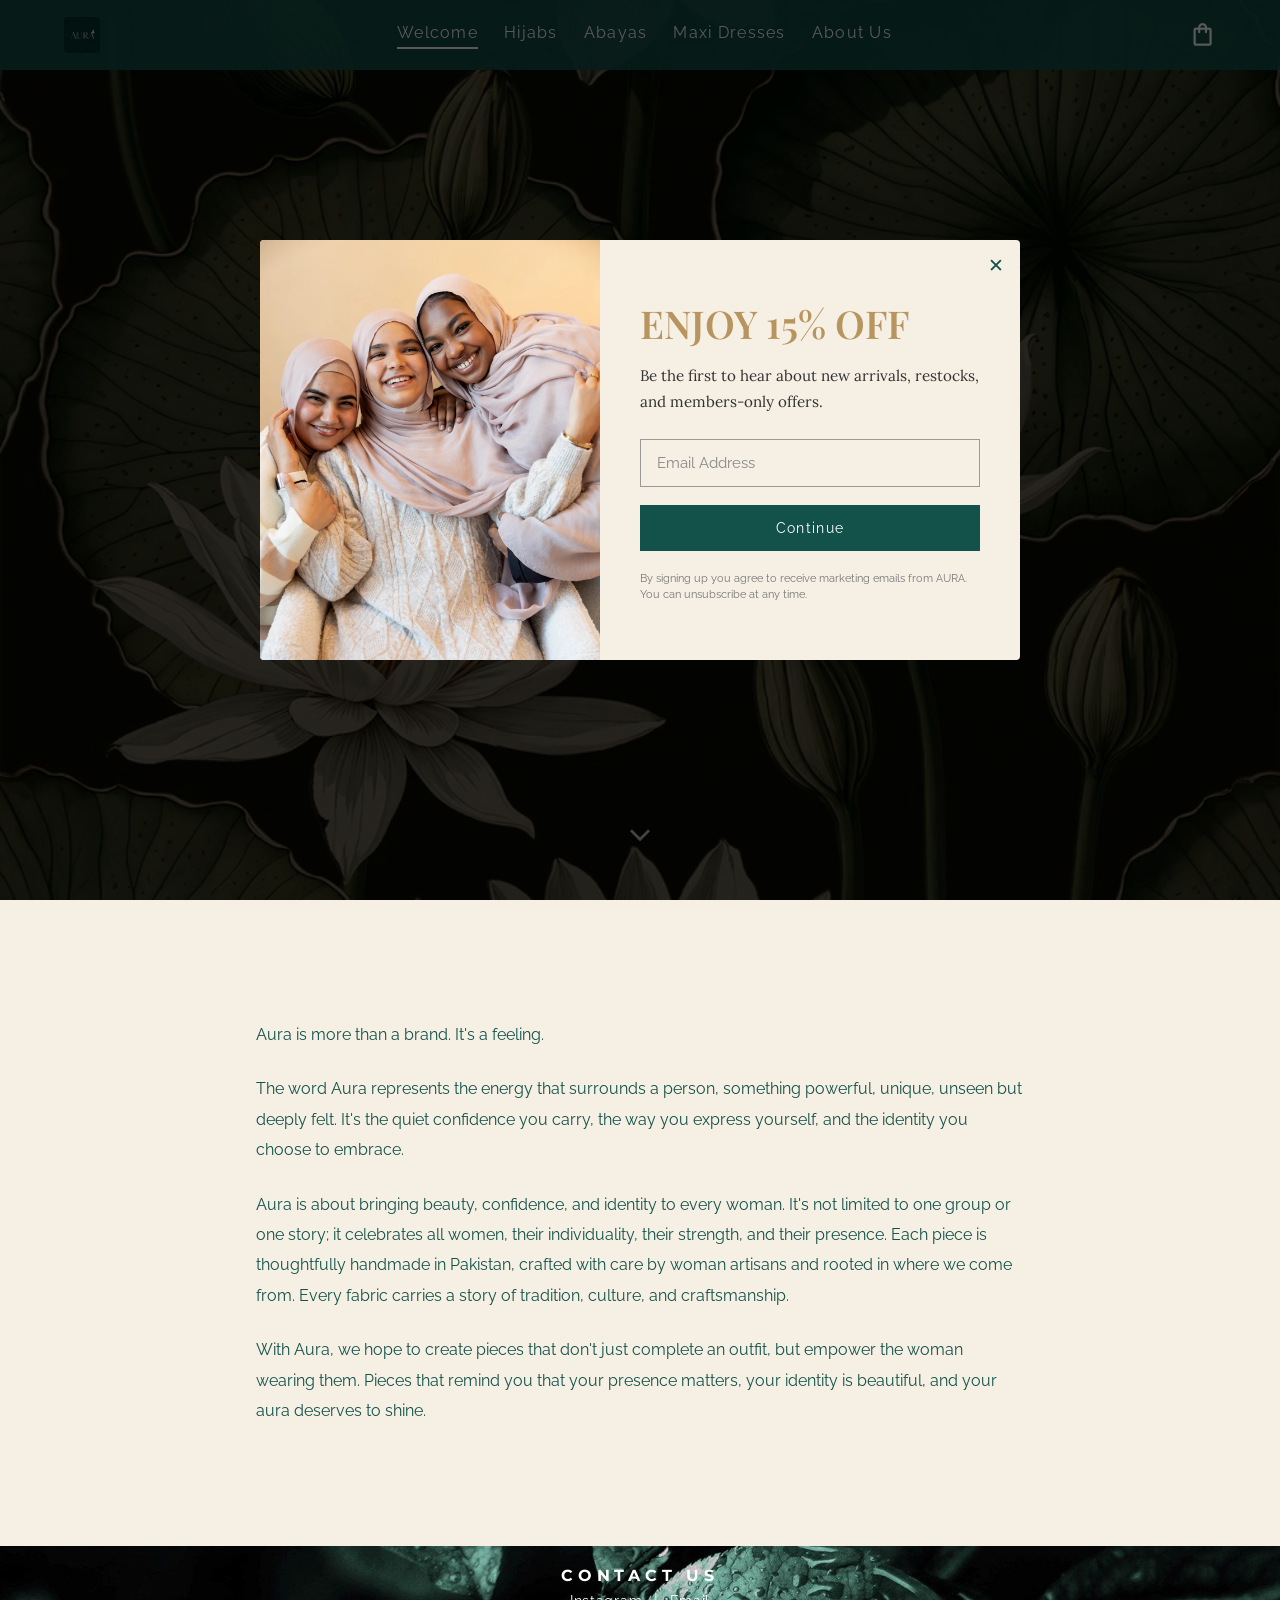
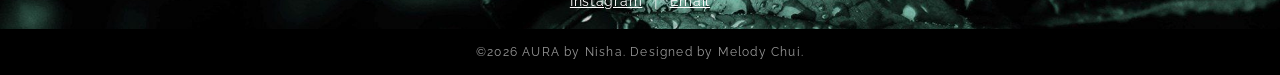
<file: index.html>
<!DOCTYPE html>
<html>
  <head>
    <meta charset="UTF-8" />
    <meta name="viewport" content="width=device-width, initial-scale=1" />
    <link rel="stylesheet" type="text/css" href="./style.css" />
    <link rel="stylesheet" href="https://fonts.googleapis.com/css2?family=Material+Symbols+Outlined" />
    <link rel="icon" href="./favicon.ico" sizes="any" />
    <link rel="icon" type="image/png" href="./img/favicon.png" />
    <link rel="apple-touch-icon" href="./img/apple-touch-icon.png" />
    <title>AURA</title>
  </head>

  <body>
    <header>
      <div class="logo">
        <img src="./img/logo.jpeg" alt="AURA logo" class="logo-img" />
      </div>
      <nav>
        <ul id="menu">
          <li><a href="./index.html" class="active">Welcome</a></li>
          <li><a href="./hijabs.html">Hijabs</a></li>
          <li><a href="./abayas.html">Abayas</a></li>
          <li><a href="./dresses.html">Maxi Dresses</a></li>
          <li><a href="./about.html">About Us</a></li>
        </ul>
      </nav>
      <div class="header-actions">
        <button class="cart-toggle" onclick="openCart()" aria-label="Open cart">
          <span class="material-symbols-outlined">shopping_bag</span>
          <span class="cart-count">0</span>
        </button>
        <span class="hamburger" id="hamburger" onclick="toggleMenu()">&#9776;</span>
      </div>
    </header>

    <section class="hero">
      <div class="hero-text">
        <h1>AURA</h1>
        <p>by Nisha</p>
      </div>
    </section>

    <div class="scroll-arrow" id="scroll-arrow">
      <span class="material-symbols-outlined">stat_minus_1</span>
    </div>

    <section class="welcome">
      <div class="welcome-text">
        <p class="welcome-tagline">Aura is more than a brand. It's a feeling.</p>
        <p>The word Aura represents the energy that surrounds a person, something powerful, unique, unseen but deeply felt. It's the quiet confidence you carry, the way you express yourself, and the identity you choose to embrace.</p>
        <p>Aura is about bringing beauty, confidence, and identity to every woman. It's not limited to one group or one story; it celebrates all women, their individuality, their strength, and their presence. Each piece is thoughtfully handmade in Pakistan, crafted with care by woman artisans and rooted in where we come from. Every fabric carries a story of tradition, culture, and craftsmanship.</p>
        <p>With Aura, we hope to create pieces that don't just complete an outfit, but empower the woman wearing them. Pieces that remind you that your presence matters, your identity is beautiful, and your aura deserves to shine.</p>
      </div>
    </section>

    <section class="contact">
      <div class="contact-text">
        <h2>CONTACT US</h2>
        <div class="contact-links">
          <a href="https://www.instagram.com/aurabynisha/">Instagram</a>
          <span>|</span>
          <a href="mailto:aurabynisha05@gmail.com">Email</a>
        </div>
      </div>
    </section>

    <footer>
      <p>©2026 AURA by Nisha. Designed by Melody Chui.</p>
    </footer>

    <script src="./app.js"></script>
  </body>
</html>
</file>
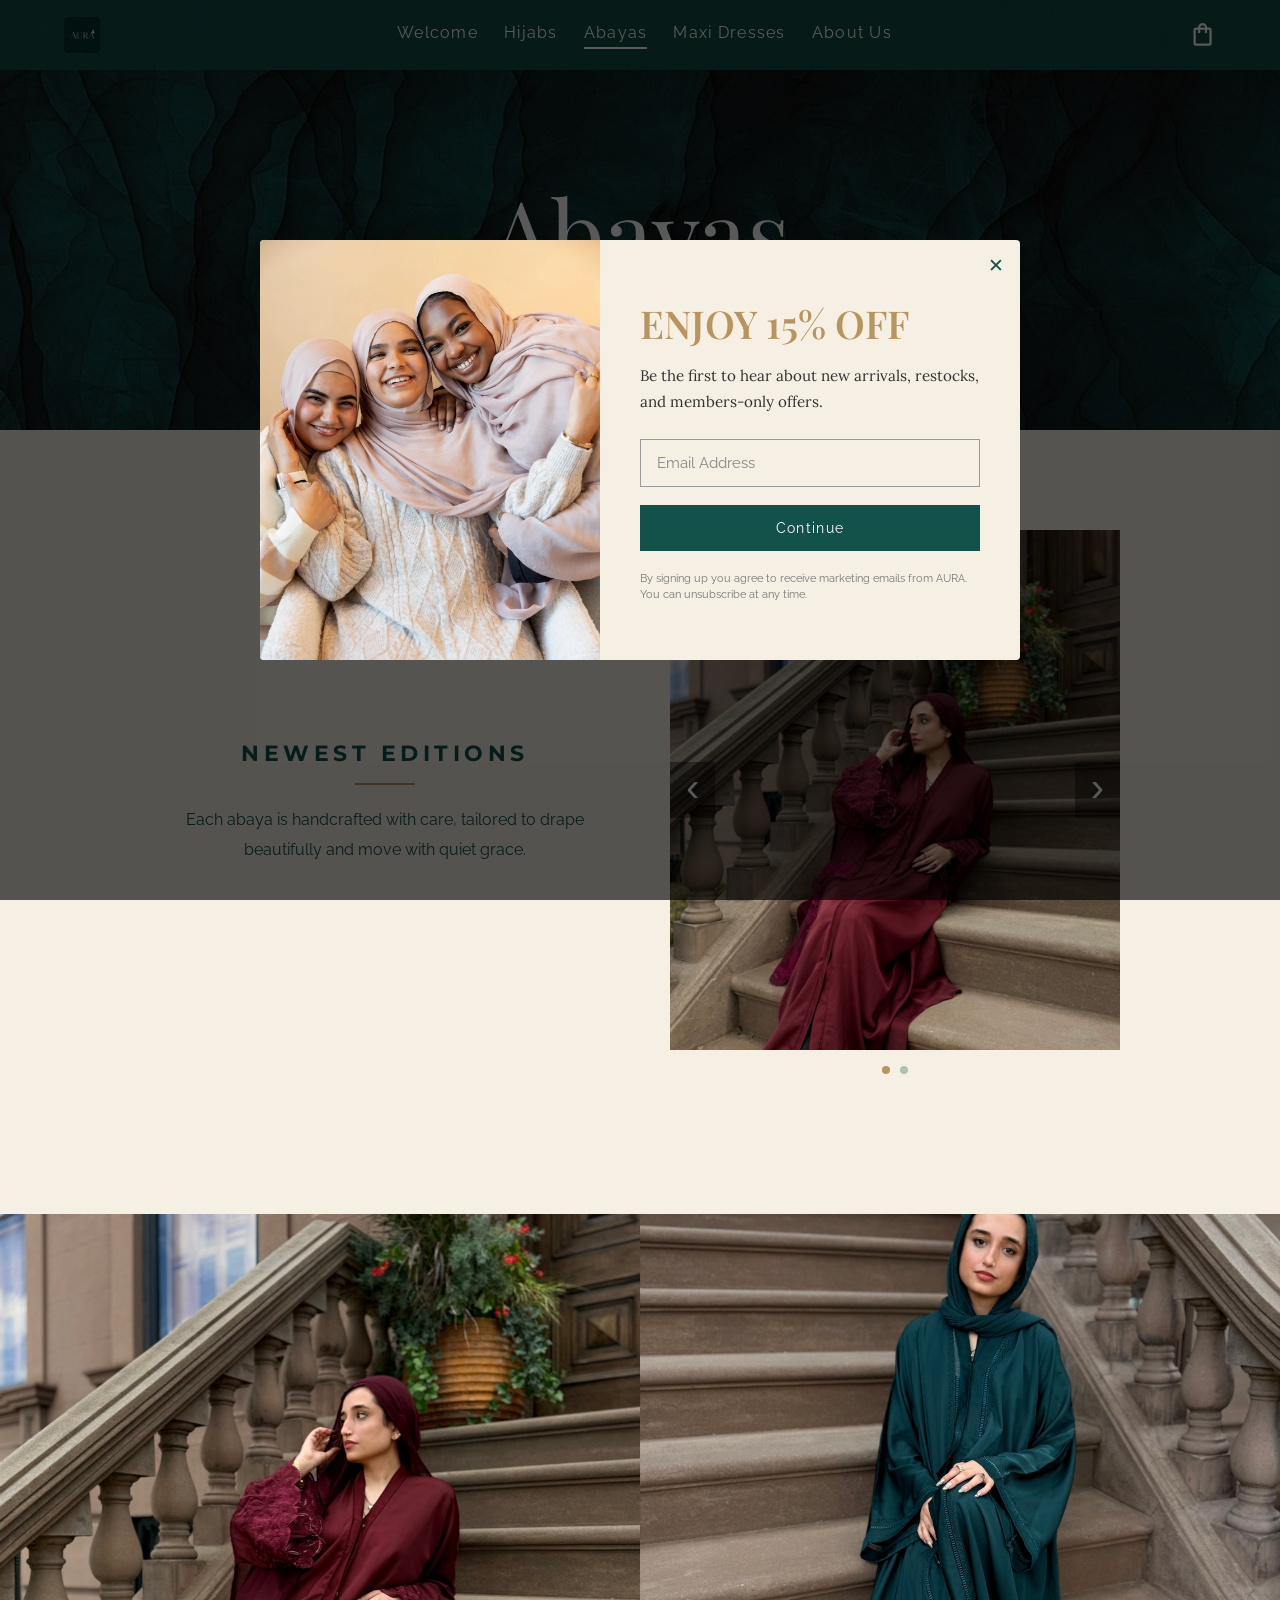
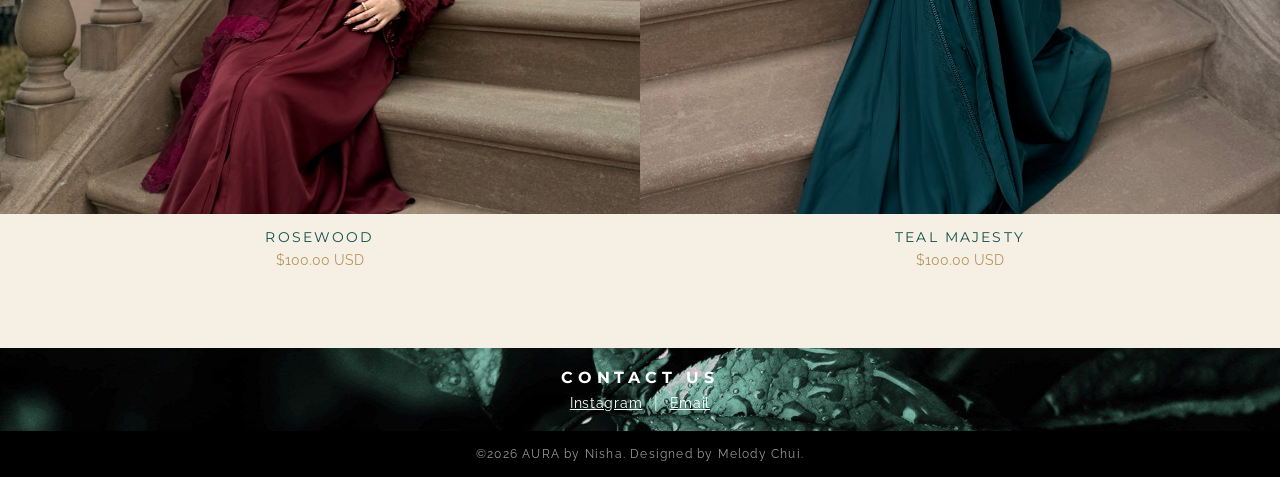
<file: abayas.html>
<!DOCTYPE html>
<html>
  <head>
    <meta charset="UTF-8" />
    <meta name="viewport" content="width=device-width, initial-scale=1" />
    <link rel="stylesheet" type="text/css" href="./style.css" />
    <link rel="stylesheet" href="https://fonts.googleapis.com/css2?family=Material+Symbols+Outlined" />
    <link rel="icon" href="./favicon.ico" sizes="any" />
    <link rel="icon" type="image/png" href="./img/favicon.png" />
    <link rel="apple-touch-icon" href="./img/apple-touch-icon.png" />
    <title>Abayas | AURA</title>
  </head>
  <body>

    <header>
      <div class="logo">
        <img src="./img/logo.jpeg" alt="AURA logo" class="logo-img" />
      </div>
      <nav>
        <ul id="menu">
          <li><a href="./index.html">Welcome</a></li>
          <li><a href="./hijabs.html">Hijabs</a></li>
          <li><a href="./abayas.html" class="active">Abayas</a></li>
          <li><a href="./dresses.html">Maxi Dresses</a></li>
          <li><a href="./about.html">About Us</a></li>
        </ul>
      </nav>
      <div class="header-actions">
        <button class="cart-toggle" onclick="openCart()" aria-label="Open cart">
          <span class="material-symbols-outlined">shopping_bag</span>
          <span class="cart-count">0</span>
        </button>
        <span class="hamburger" id="hamburger" onclick="toggleMenu()">&#9776;</span>
      </div>
    </header>

    <section class="page-banner">
      <h1>Abayas</h1>
      <p class="banner-tagline">Where Modesty meets Elegance</p>
    </section>

    <section class="feature">
      <div class="feature-row">
        <div class="feature-text">
          <h2>NEWEST EDITIONS</h2>
          <p>Each abaya is handcrafted with care, tailored to drape beautifully and move with quiet grace.</p>
        </div>
        <div class="feature-image">
          <div class="custom-carousel" id="abaya-carousel">
            <div class="custom-carousel-track">
              <img src="./img/Abayas/Rosewood_1.jpeg" alt="Rosewood Abaya" class="custom-carousel-slide active" />
              <img src="./img/Abayas/TealMajesty_1.jpeg" alt="Teal Majesty Abaya" class="custom-carousel-slide" />
              <button class="custom-carousel-prev" onclick="moveCarousel('abaya-carousel', -1)">&#8249;</button>
              <button class="custom-carousel-next" onclick="moveCarousel('abaya-carousel', 1)">&#8250;</button>
            </div>
            <div class="carousel-dots">
              <span class="carousel-dot active" onclick="goToSlide('abaya-carousel', 0)"></span>
              <span class="carousel-dot" onclick="goToSlide('abaya-carousel', 1)"></span>
            </div>
          </div>
        </div>
      </div>
    </section>

    <section class="products">
      <div class="product-grid">

        <div class="product-card" onclick="openModal('modal-abaya1')">
          <div class="product-image">
            <img src="./img/Abayas/Rosewood_1.jpeg" alt="Rosewood Abaya" loading="lazy" />
            <div class="product-overlay">
              <p class="product-name">Rosewood</p>
              <p class="product-price">$100.00 USD</p>
              <button class="buy-btn" onclick="addToCart(event, 'Rosewood', 100)">Add to Cart</button>
            </div>
          </div>
          <p class="product-name">Rosewood</p>
          <p class="product-price">$100.00 USD</p>
        </div>

        <div class="product-card" onclick="openModal('modal-abaya2')">
          <div class="product-image">
            <img src="./img/Abayas/TealMajesty_1.jpeg" alt="Teal Majesty Abaya" loading="lazy" />
            <div class="product-overlay">
              <p class="product-name">Teal Majesty</p>
              <p class="product-price">$100.00 USD</p>
              <button class="buy-btn" onclick="addToCart(event, 'Teal Majesty', 100)">Add to Cart</button>
            </div>
          </div>
          <p class="product-name">Teal Majesty</p>
          <p class="product-price">$100.00 USD</p>
        </div>

      </div>
    </section>

    <div class="product-modal" id="modal-abaya1">
      <div class="popup-box">
        <button class="modal-close" onclick="closeModal('modal-abaya1')">✕</button>
        <div class="popup-img-carousel" id="popup-abaya1">
          <div class="popup-img-track">
            <img src="./img/Abayas/Rosewood_1.jpeg" alt="Rosewood 1" loading="lazy" class="popup-img-slide active" />
            <img src="./img/Abayas/Rosewood_2.jpeg" alt="Rosewood 2" loading="lazy" class="popup-img-slide" />
            <img src="./img/Abayas/Rosewood_3.jpeg" alt="Rosewood 3" loading="lazy" class="popup-img-slide" />
            <img src="./img/Abayas/Rosewood_4.jpeg" alt="Rosewood 4" loading="lazy" class="popup-img-slide" />
            <img src="./img/Abayas/Rosewood_5.jpeg" alt="Rosewood 5" loading="lazy" class="popup-img-slide" />
          </div>
          <button class="popup-img-prev" onclick="movePopup('popup-abaya1', -1)">&#8249;</button>
          <button class="popup-img-next" onclick="movePopup('popup-abaya1', 1)">&#8250;</button>
          <div class="popup-dots">
            <span class="popup-dot active" onclick="goToPopupSlide('popup-abaya1', 0)"></span>
            <span class="popup-dot" onclick="goToPopupSlide('popup-abaya1', 1)"></span>
            <span class="popup-dot" onclick="goToPopupSlide('popup-abaya1', 2)"></span>
            <span class="popup-dot" onclick="goToPopupSlide('popup-abaya1', 3)"></span>
            <span class="popup-dot" onclick="goToPopupSlide('popup-abaya1', 4)"></span>
          </div>
        </div>
        <div class="popup-info">
          <p class="popup-name">Rosewood</p>
          <p class="popup-price">$100.00 USD</p>
          <button class="buy-btn" onclick="addToCart(event, 'Rosewood', 100)">Add to Cart</button>
        </div>
      </div>
    </div>

    <div class="product-modal" id="modal-abaya2">
      <div class="popup-box">
        <button class="modal-close" onclick="closeModal('modal-abaya2')">✕</button>
        <div class="popup-img-carousel" id="popup-abaya2">
          <div class="popup-img-track">
            <img src="./img/Abayas/TealMajesty_1.jpeg" alt="Teal Majesty 1" loading="lazy" class="popup-img-slide active" />
            <img src="./img/Abayas/TealMajesty_2.jpeg" alt="Teal Majesty 2" loading="lazy" class="popup-img-slide" />
            <img src="./img/Abayas/TealMajesty_3.jpeg" alt="Teal Majesty 3" loading="lazy" class="popup-img-slide" />
            <img src="./img/Abayas/TealMajesty_4.jpeg" alt="Teal Majesty 4" loading="lazy" class="popup-img-slide" />
          </div>
          <button class="popup-img-prev" onclick="movePopup('popup-abaya2', -1)">&#8249;</button>
          <button class="popup-img-next" onclick="movePopup('popup-abaya2', 1)">&#8250;</button>
          <div class="popup-dots">
            <span class="popup-dot active" onclick="goToPopupSlide('popup-abaya2', 0)"></span>
            <span class="popup-dot" onclick="goToPopupSlide('popup-abaya2', 1)"></span>
            <span class="popup-dot" onclick="goToPopupSlide('popup-abaya2', 2)"></span>
            <span class="popup-dot" onclick="goToPopupSlide('popup-abaya2', 3)"></span>
          </div>
        </div>
        <div class="popup-info">
          <p class="popup-name">Teal Majesty</p>
          <p class="popup-price">$100.00 USD</p>
          <button class="buy-btn" onclick="addToCart(event, 'Teal Majesty', 100)">Add to Cart</button>
        </div>
      </div>
    </div>

    <section class="contact">
      <div class="contact-text">
        <h2>CONTACT US</h2>
        <div class="contact-links">
          <a href="https://www.instagram.com/aurabynisha/">Instagram</a>
          <span>|</span>
          <a href="mailto:aurabynisha05@gmail.com">Email</a>
        </div>
      </div>
    </section>

    <footer>
      <p>©2026 AURA by Nisha. Designed by Melody Chui.</p>
    </footer>

    <script src="./app.js"></script>
  </body>
</html>
</file>
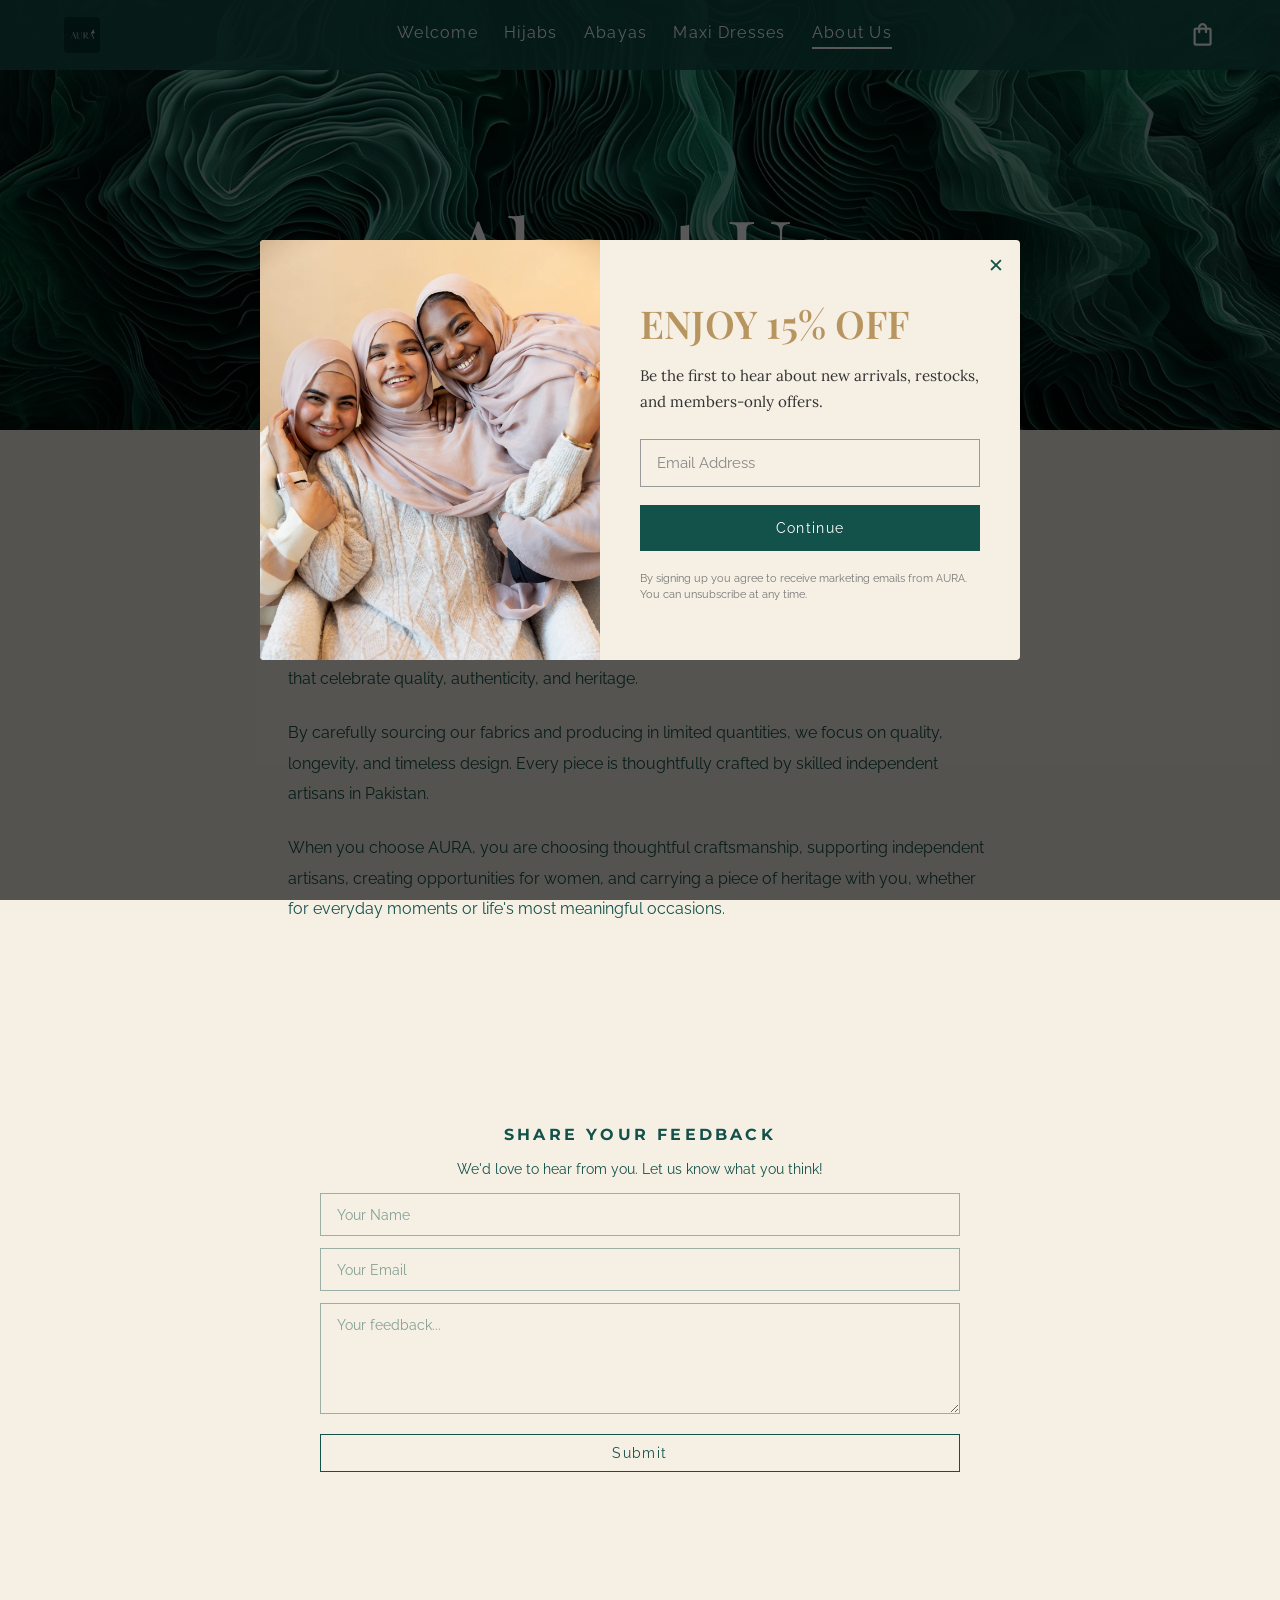
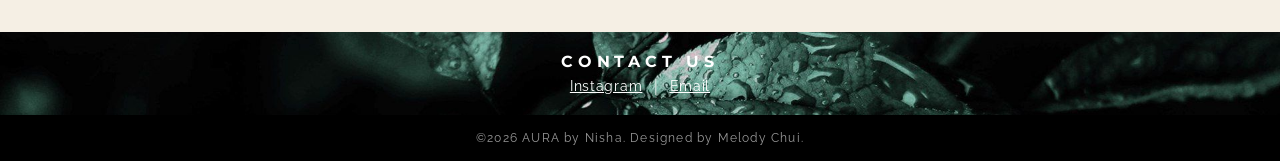
<file: about.html>
<!DOCTYPE html>
<html>
  <head>
    <meta charset="UTF-8" />
    <meta name="viewport" content="width=device-width, initial-scale=1" />
    <link rel="stylesheet" type="text/css" href="./style.css" />
    <link rel="stylesheet" href="https://fonts.googleapis.com/css2?family=Material+Symbols+Outlined" />
    <link rel="icon" href="./favicon.ico" sizes="any" />
    <link rel="icon" type="image/png" href="./img/favicon.png" />
    <link rel="apple-touch-icon" href="./img/apple-touch-icon.png" />
    <title>About Us | AURA</title>
  </head>
  <body>

    <header>
      <div class="logo">
        <img src="./img/logo.jpeg" alt="AURA logo" class="logo-img" />
      </div>
      <nav>
        <ul id="menu">
          <li><a href="./index.html">Welcome</a></li>
          <li><a href="./hijabs.html">Hijabs</a></li>
          <li><a href="./abayas.html">Abayas</a></li>
          <li><a href="./dresses.html">Maxi Dresses</a></li>
          <li><a href="./about.html" class="active">About Us</a></li>
        </ul>
      </nav>
      <div class="header-actions">
        <button class="cart-toggle" onclick="openCart()" aria-label="Open cart">
          <span class="material-symbols-outlined">shopping_bag</span>
          <span class="cart-count">0</span>
        </button>
        <span class="hamburger" id="hamburger" onclick="toggleMenu()">&#9776;</span>
      </div>
    </header>

    <section class="page-banner about-banner">
      <h1>About Us</h1>
    </section>

    <section class="mission">
      <div class="mission-text">
        <h2>Mission Statement</h2>
        <p>At AURA, every piece is created in small batches with thoughtful attention to detail. We believe in craftsmanship over mass production, creating timeless hijabs, shawls, dresses, and abayas that celebrate quality, authenticity, and heritage.</p>
        <p>By carefully sourcing our fabrics and producing in limited quantities, we focus on quality, longevity, and timeless design. Every piece is thoughtfully crafted by skilled independent artisans in Pakistan.</p>
        <p>When you choose AURA, you are choosing thoughtful craftsmanship, supporting independent artisans, creating opportunities for women, and carrying a piece of heritage with you, whether for everyday moments or life's most meaningful occasions.</p>
      </div>
    </section>

    <section class="feedback">
      <div class="feedback-text">
        <h2>Share Your Feedback</h2>
        <p>We'd love to hear from you. Let us know what you think!</p>
        <form id="feedback-form" onsubmit="submitFeedback(event)">
          <input type="text" name="name" placeholder="Your Name" required />
          <input type="email" name="email" placeholder="Your Email" required />
          <textarea name="message" placeholder="Your feedback..." rows="5" required></textarea>
          <button type="submit" class="buy-btn">Submit</button>
        </form>
        <p id="feedback-thanks" class="feedback-thanks">Thank you for your feedback ♡</p>
      </div>
    </section>

    <section class="contact">
      <div class="contact-text">
        <h2>CONTACT US</h2>
        <div class="contact-links">
          <a href="https://www.instagram.com/aurabynisha/">Instagram</a>
          <span>|</span>
          <a href="mailto:aurabynisha05@gmail.com">Email</a>
        </div>
      </div>
    </section>

    <footer>
      <p>©2026 AURA by Nisha. Designed by Melody Chui.</p>
    </footer>

    <script src="./app.js"></script>
  </body>
</html>
</file>
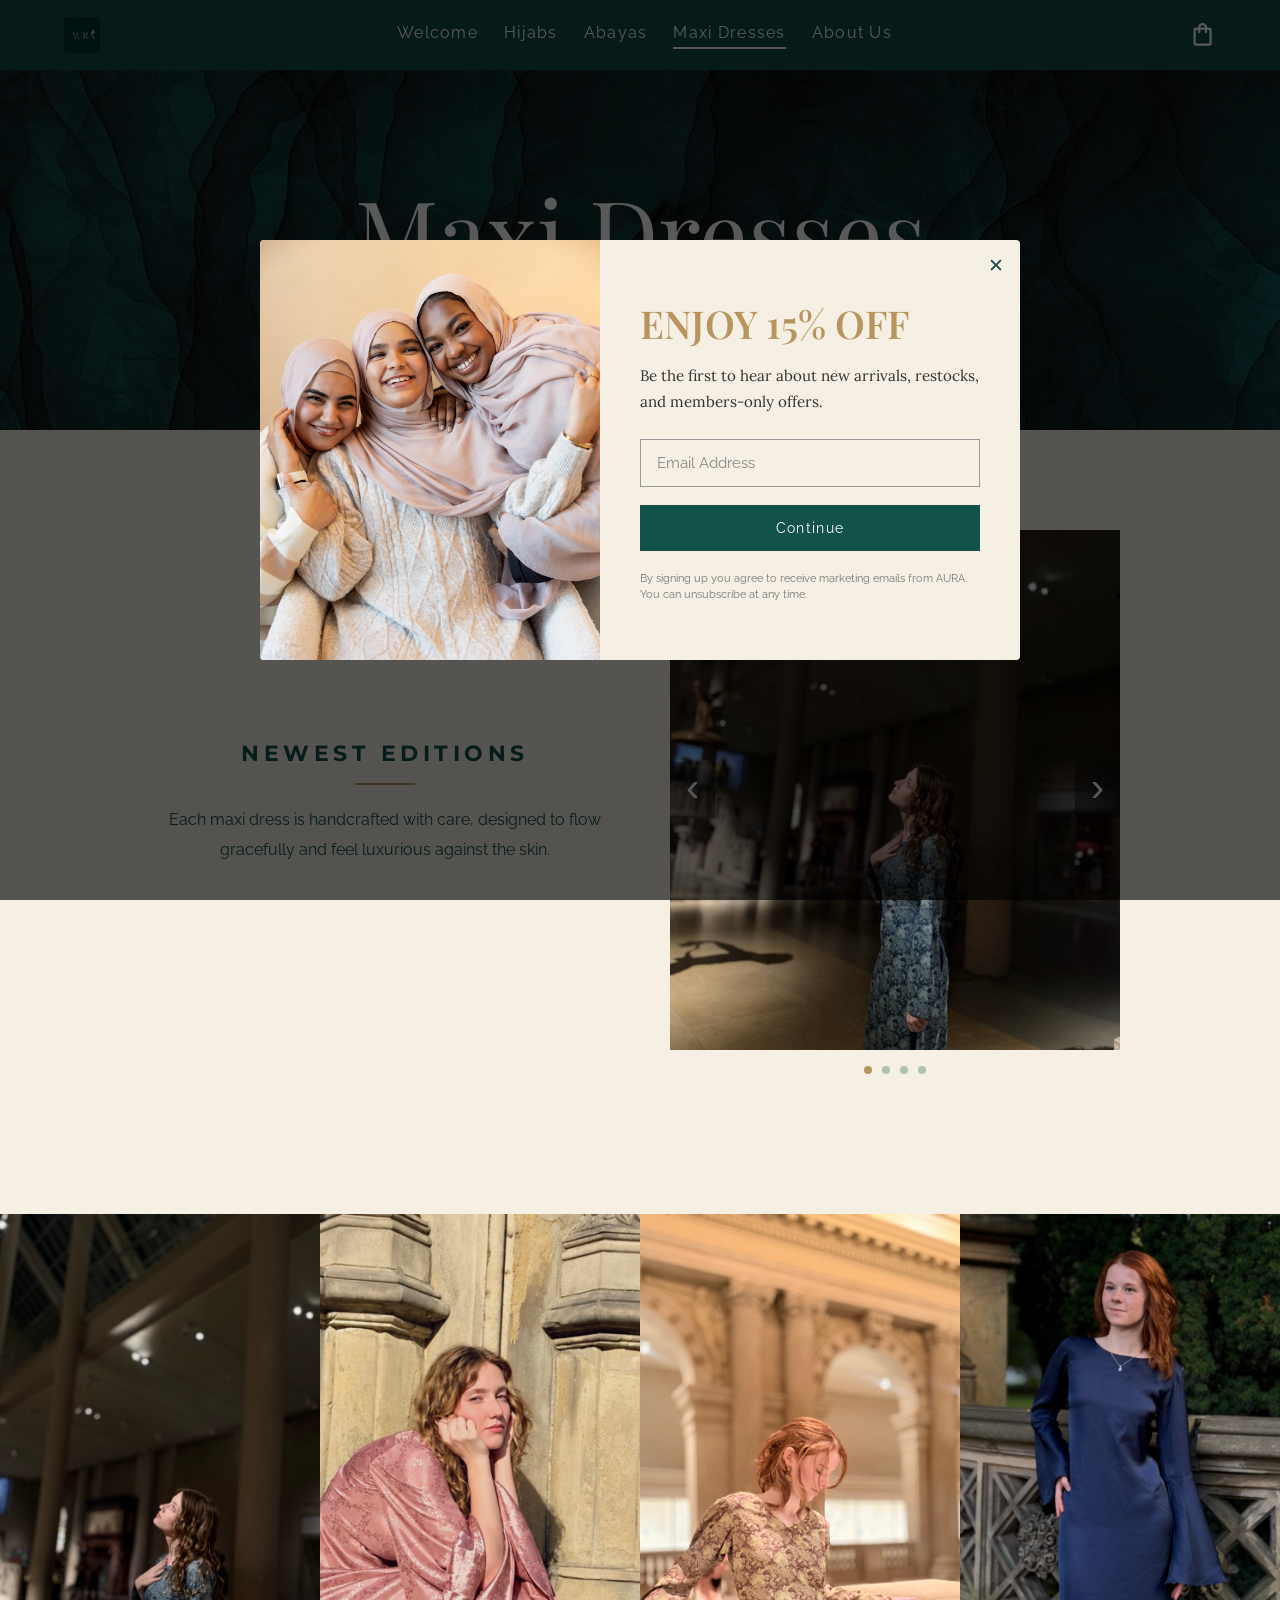
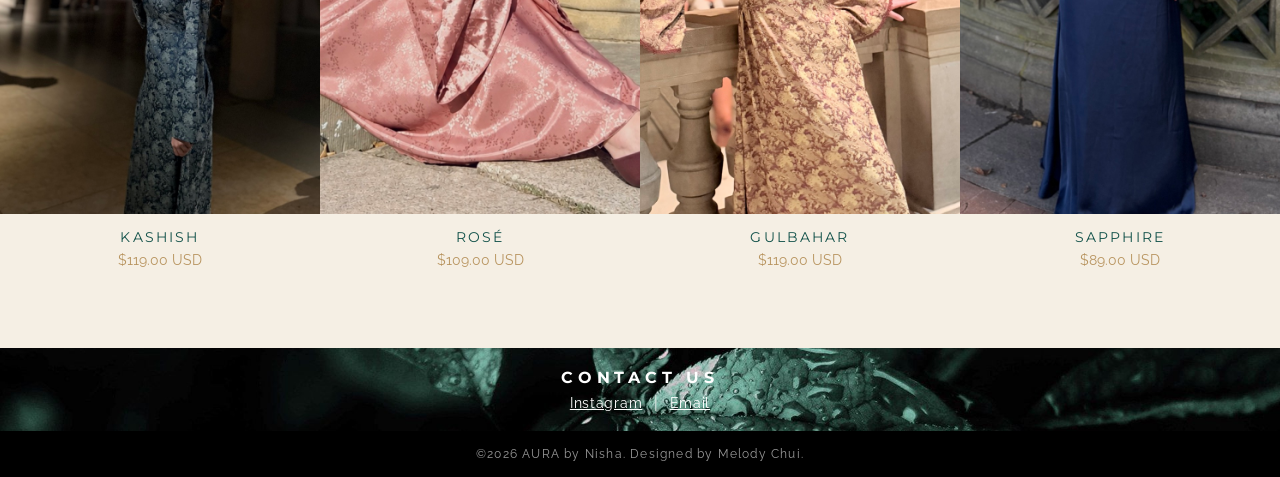
<file: dresses.html>
<!DOCTYPE html>
<html>
  <head>
    <meta charset="UTF-8" />
    <meta name="viewport" content="width=device-width, initial-scale=1" />
    <link rel="stylesheet" type="text/css" href="./style.css" />
    <link rel="stylesheet" href="https://fonts.googleapis.com/css2?family=Material+Symbols+Outlined" />
    <link rel="icon" href="./favicon.ico" sizes="any" />
    <link rel="icon" type="image/png" href="./img/favicon.png" />
    <link rel="apple-touch-icon" href="./img/apple-touch-icon.png" />
    <title>Maxi Dresses | AURA</title>
  </head>
  <body>

    <header>
      <div class="logo">
        <img src="./img/logo.jpeg" alt="AURA logo" class="logo-img" />
      </div>
      <nav>
        <ul id="menu">
          <li><a href="./index.html">Welcome</a></li>
          <li><a href="./hijabs.html">Hijabs</a></li>
          <li><a href="./abayas.html">Abayas</a></li>
          <li><a href="./dresses.html" class="active">Maxi Dresses</a></li>
          <li><a href="./about.html">About Us</a></li>
        </ul>
      </nav>
      <div class="header-actions">
        <button class="cart-toggle" onclick="openCart()" aria-label="Open cart">
          <span class="material-symbols-outlined">shopping_bag</span>
          <span class="cart-count">0</span>
        </button>
        <span class="hamburger" id="hamburger" onclick="toggleMenu()">&#9776;</span>
      </div>
    </header>

    <section class="page-banner">
      <h1>Maxi Dresses</h1>
      <p class="banner-tagline">Designed for moments that matter</p>
    </section>

    <section class="feature">
      <div class="feature-row">
        <div class="feature-text">
          <h2>NEWEST EDITIONS</h2>
          <p>Each maxi dress is handcrafted with care, designed to flow gracefully and feel luxurious against the skin.</p>
        </div>
        <div class="feature-image">
          <div class="custom-carousel" id="dress-carousel">
            <div class="custom-carousel-track">
              <img src="./img/Dresses/Kashish_1.jpeg" alt="Kashish Maxi Dress" class="custom-carousel-slide active" />
              <img src="./img/Dresses/Rose_1.jpeg" alt="Rosé Maxi Dress" class="custom-carousel-slide" />
              <img src="./img/Dresses/Gulbahar_1.jpeg" alt="Gulbahar Maxi Dress" class="custom-carousel-slide" />
              <img src="./img/Dresses/Sapphire_1.jpeg" alt="Sapphire Maxi Dress" class="custom-carousel-slide" />
              <button class="custom-carousel-prev" onclick="moveCarousel('dress-carousel', -1)">&#8249;</button>
              <button class="custom-carousel-next" onclick="moveCarousel('dress-carousel', 1)">&#8250;</button>
            </div>
            <div class="carousel-dots">
              <span class="carousel-dot active" onclick="goToSlide('dress-carousel', 0)"></span>
              <span class="carousel-dot" onclick="goToSlide('dress-carousel', 1)"></span>
              <span class="carousel-dot" onclick="goToSlide('dress-carousel', 2)"></span>
              <span class="carousel-dot" onclick="goToSlide('dress-carousel', 3)"></span>
            </div>
          </div>
        </div>
      </div>
    </section>

    <section class="products">
      <div class="product-grid grid-2x2">

        <div class="product-card" onclick="openModal('modal-dress1')">
          <div class="product-image">
            <img src="./img/Dresses/Kashish_1.jpeg" alt="Kashish Maxi Dress" loading="lazy" />
            <div class="product-overlay">
              <p class="product-name">Kashish</p>
              <p class="product-price">$119.00 USD</p>
              <button class="buy-btn" onclick="addToCart(event, 'Kashish', 119)">Add to Cart</button>
            </div>
          </div>
          <p class="product-name">Kashish</p>
          <p class="product-price">$119.00 USD</p>
        </div>

        <div class="product-card" onclick="openModal('modal-dress2')">
          <div class="product-image">
            <img src="./img/Dresses/Rose_1.jpeg" alt="Rosé Maxi Dress" loading="lazy" />
            <div class="product-overlay">
              <p class="product-name">Rosé</p>
              <p class="product-price">$109.00 USD</p>
              <button class="buy-btn" onclick="addToCart(event, 'Rosé', 109)">Add to Cart</button>
            </div>
          </div>
          <p class="product-name">Rosé</p>
          <p class="product-price">$109.00 USD</p>
        </div>

        <div class="product-card" onclick="openModal('modal-dress3')">
          <div class="product-image">
            <img src="./img/Dresses/Gulbahar_1.jpeg" alt="Gulbahar Maxi Dress" loading="lazy" />
            <div class="product-overlay">
              <p class="product-name">Gulbahar</p>
              <p class="product-price">$119.00 USD</p>
              <button class="buy-btn" onclick="addToCart(event, 'Gulbahar', 119)">Add to Cart</button>
            </div>
          </div>
          <p class="product-name">Gulbahar</p>
          <p class="product-price">$119.00 USD</p>
        </div>

        <div class="product-card" onclick="openModal('modal-dress4')">
          <div class="product-image">
            <img src="./img/Dresses/Sapphire_1.jpeg" alt="Sapphire Maxi Dress" loading="lazy" />
            <div class="product-overlay">
              <p class="product-name">Sapphire</p>
              <p class="product-price">$89.00 USD</p>
              <button class="buy-btn" onclick="addToCart(event, 'Sapphire', 89)">Add to Cart</button>
            </div>
          </div>
          <p class="product-name">Sapphire</p>
          <p class="product-price">$89.00 USD</p>
        </div>

      </div>
    </section>

    <div class="product-modal" id="modal-dress1">
      <div class="popup-box">
        <button class="modal-close" onclick="closeModal('modal-dress1')">✕</button>
        <div class="popup-img-carousel" id="popup-dress1">
          <div class="popup-img-track">
            <img src="./img/Dresses/Kashish_1.jpeg" alt="Kashish 1" loading="lazy" class="popup-img-slide active" />
            <img src="./img/Dresses/Kashish_2.jpeg" alt="Kashish 2" loading="lazy" class="popup-img-slide" />
            <img src="./img/Dresses/Kashish_3.jpeg" alt="Kashish 3" loading="lazy" class="popup-img-slide" />
            <img src="./img/Dresses/Kashish_4.jpeg" alt="Kashish 4" loading="lazy" class="popup-img-slide" />
            <img src="./img/Dresses/Kashish_5.jpeg" alt="Kashish 5" loading="lazy" class="popup-img-slide" />
          </div>
          <button class="popup-img-prev" onclick="movePopup('popup-dress1', -1)">&#8249;</button>
          <button class="popup-img-next" onclick="movePopup('popup-dress1', 1)">&#8250;</button>
          <div class="popup-dots">
            <span class="popup-dot active" onclick="goToPopupSlide('popup-dress1', 0)"></span>
            <span class="popup-dot" onclick="goToPopupSlide('popup-dress1', 1)"></span>
            <span class="popup-dot" onclick="goToPopupSlide('popup-dress1', 2)"></span>
            <span class="popup-dot" onclick="goToPopupSlide('popup-dress1', 3)"></span>
            <span class="popup-dot" onclick="goToPopupSlide('popup-dress1', 4)"></span>
          </div>
        </div>
        <div class="popup-info">
          <p class="popup-name">Kashish</p>
          <p class="popup-price">$119.00 USD</p>
          <button class="buy-btn" onclick="addToCart(event, 'Kashish', 119)">Add to Cart</button>
        </div>
      </div>
    </div>

    <div class="product-modal" id="modal-dress2">
      <div class="popup-box">
        <button class="modal-close" onclick="closeModal('modal-dress2')">✕</button>
        <div class="popup-img-carousel" id="popup-dress2">
          <div class="popup-img-track">
            <img src="./img/Dresses/Rose_1.jpeg" alt="Rosé 1" loading="lazy" class="popup-img-slide active" />
            <img src="./img/Dresses/Rose_2.jpeg" alt="Rosé 2" loading="lazy" class="popup-img-slide" />
            <img src="./img/Dresses/Rose_3.jpeg" alt="Rosé 3" loading="lazy" class="popup-img-slide" />
            <img src="./img/Dresses/Rose_4.jpeg" alt="Rosé 4" loading="lazy" class="popup-img-slide" />
            <img src="./img/Dresses/Rose_5.jpeg" alt="Rosé 5" loading="lazy" class="popup-img-slide" />
          </div>
          <button class="popup-img-prev" onclick="movePopup('popup-dress2', -1)">&#8249;</button>
          <button class="popup-img-next" onclick="movePopup('popup-dress2', 1)">&#8250;</button>
          <div class="popup-dots">
            <span class="popup-dot active" onclick="goToPopupSlide('popup-dress2', 0)"></span>
            <span class="popup-dot" onclick="goToPopupSlide('popup-dress2', 1)"></span>
            <span class="popup-dot" onclick="goToPopupSlide('popup-dress2', 2)"></span>
            <span class="popup-dot" onclick="goToPopupSlide('popup-dress2', 3)"></span>
            <span class="popup-dot" onclick="goToPopupSlide('popup-dress2', 4)"></span>
          </div>
        </div>
        <div class="popup-info">
          <p class="popup-name">Rosé</p>
          <p class="popup-price">$109.00 USD</p>
          <button class="buy-btn" onclick="addToCart(event, 'Rosé', 109)">Add to Cart</button>
        </div>
      </div>
    </div>

    <div class="product-modal" id="modal-dress3">
      <div class="popup-box">
        <button class="modal-close" onclick="closeModal('modal-dress3')">✕</button>
        <div class="popup-img-carousel" id="popup-dress3">
          <div class="popup-img-track">
            <img src="./img/Dresses/Gulbahar_1.jpeg" alt="Gulbahar 1" loading="lazy" class="popup-img-slide active" />
            <img src="./img/Dresses/Gulbahar_2.jpeg" alt="Gulbahar 2" loading="lazy" class="popup-img-slide" />
            <img src="./img/Dresses/Gulbahar_3.jpeg" alt="Gulbahar 3" loading="lazy" class="popup-img-slide" />
            <img src="./img/Dresses/Gulbahar_4.jpeg" alt="Gulbahar 4" loading="lazy" class="popup-img-slide" />
          </div>
          <button class="popup-img-prev" onclick="movePopup('popup-dress3', -1)">&#8249;</button>
          <button class="popup-img-next" onclick="movePopup('popup-dress3', 1)">&#8250;</button>
          <div class="popup-dots">
            <span class="popup-dot active" onclick="goToPopupSlide('popup-dress3', 0)"></span>
            <span class="popup-dot" onclick="goToPopupSlide('popup-dress3', 1)"></span>
            <span class="popup-dot" onclick="goToPopupSlide('popup-dress3', 2)"></span>
            <span class="popup-dot" onclick="goToPopupSlide('popup-dress3', 3)"></span>
          </div>
        </div>
        <div class="popup-info">
          <p class="popup-name">Gulbahar</p>
          <p class="popup-price">$119.00 USD</p>
          <button class="buy-btn" onclick="addToCart(event, 'Gulbahar', 119)">Add to Cart</button>
        </div>
      </div>
    </div>

    <div class="product-modal" id="modal-dress4">
      <div class="popup-box">
        <button class="modal-close" onclick="closeModal('modal-dress4')">✕</button>
        <div class="popup-img-carousel" id="popup-dress4">
          <div class="popup-img-track">
            <img src="./img/Dresses/Sapphire_1.jpeg" alt="Sapphire 1" loading="lazy" class="popup-img-slide active" />
            <img src="./img/Dresses/Sapphire_2.jpeg" alt="Sapphire 2" loading="lazy" class="popup-img-slide" />
            <img src="./img/Dresses/Sapphire_3.jpeg" alt="Sapphire 3" loading="lazy" class="popup-img-slide" />
            <img src="./img/Dresses/Sapphire_4.jpeg" alt="Sapphire 4" loading="lazy" class="popup-img-slide" />
            <img src="./img/Dresses/Sapphire_5.jpeg" alt="Sapphire 5" loading="lazy" class="popup-img-slide" />
          </div>
          <button class="popup-img-prev" onclick="movePopup('popup-dress4', -1)">&#8249;</button>
          <button class="popup-img-next" onclick="movePopup('popup-dress4', 1)">&#8250;</button>
          <div class="popup-dots">
            <span class="popup-dot active" onclick="goToPopupSlide('popup-dress4', 0)"></span>
            <span class="popup-dot" onclick="goToPopupSlide('popup-dress4', 1)"></span>
            <span class="popup-dot" onclick="goToPopupSlide('popup-dress4', 2)"></span>
            <span class="popup-dot" onclick="goToPopupSlide('popup-dress4', 3)"></span>
            <span class="popup-dot" onclick="goToPopupSlide('popup-dress4', 4)"></span>
          </div>
        </div>
        <div class="popup-info">
          <p class="popup-name">Sapphire</p>
          <p class="popup-price">$89.00 USD</p>
          <button class="buy-btn" onclick="addToCart(event, 'Sapphire', 89)">Add to Cart</button>
        </div>
      </div>
    </div>

    <section class="contact">
      <div class="contact-text">
        <h2>CONTACT US</h2>
        <div class="contact-links">
          <a href="https://www.instagram.com/aurabynisha/">Instagram</a>
          <span>|</span>
          <a href="mailto:aurabynisha05@gmail.com">Email</a>
        </div>
      </div>
    </section>

    <footer>
      <p>©2026 AURA by Nisha. Designed by Melody Chui.</p>
    </footer>

    <script src="./app.js"></script>
  </body>
</html>
</file>
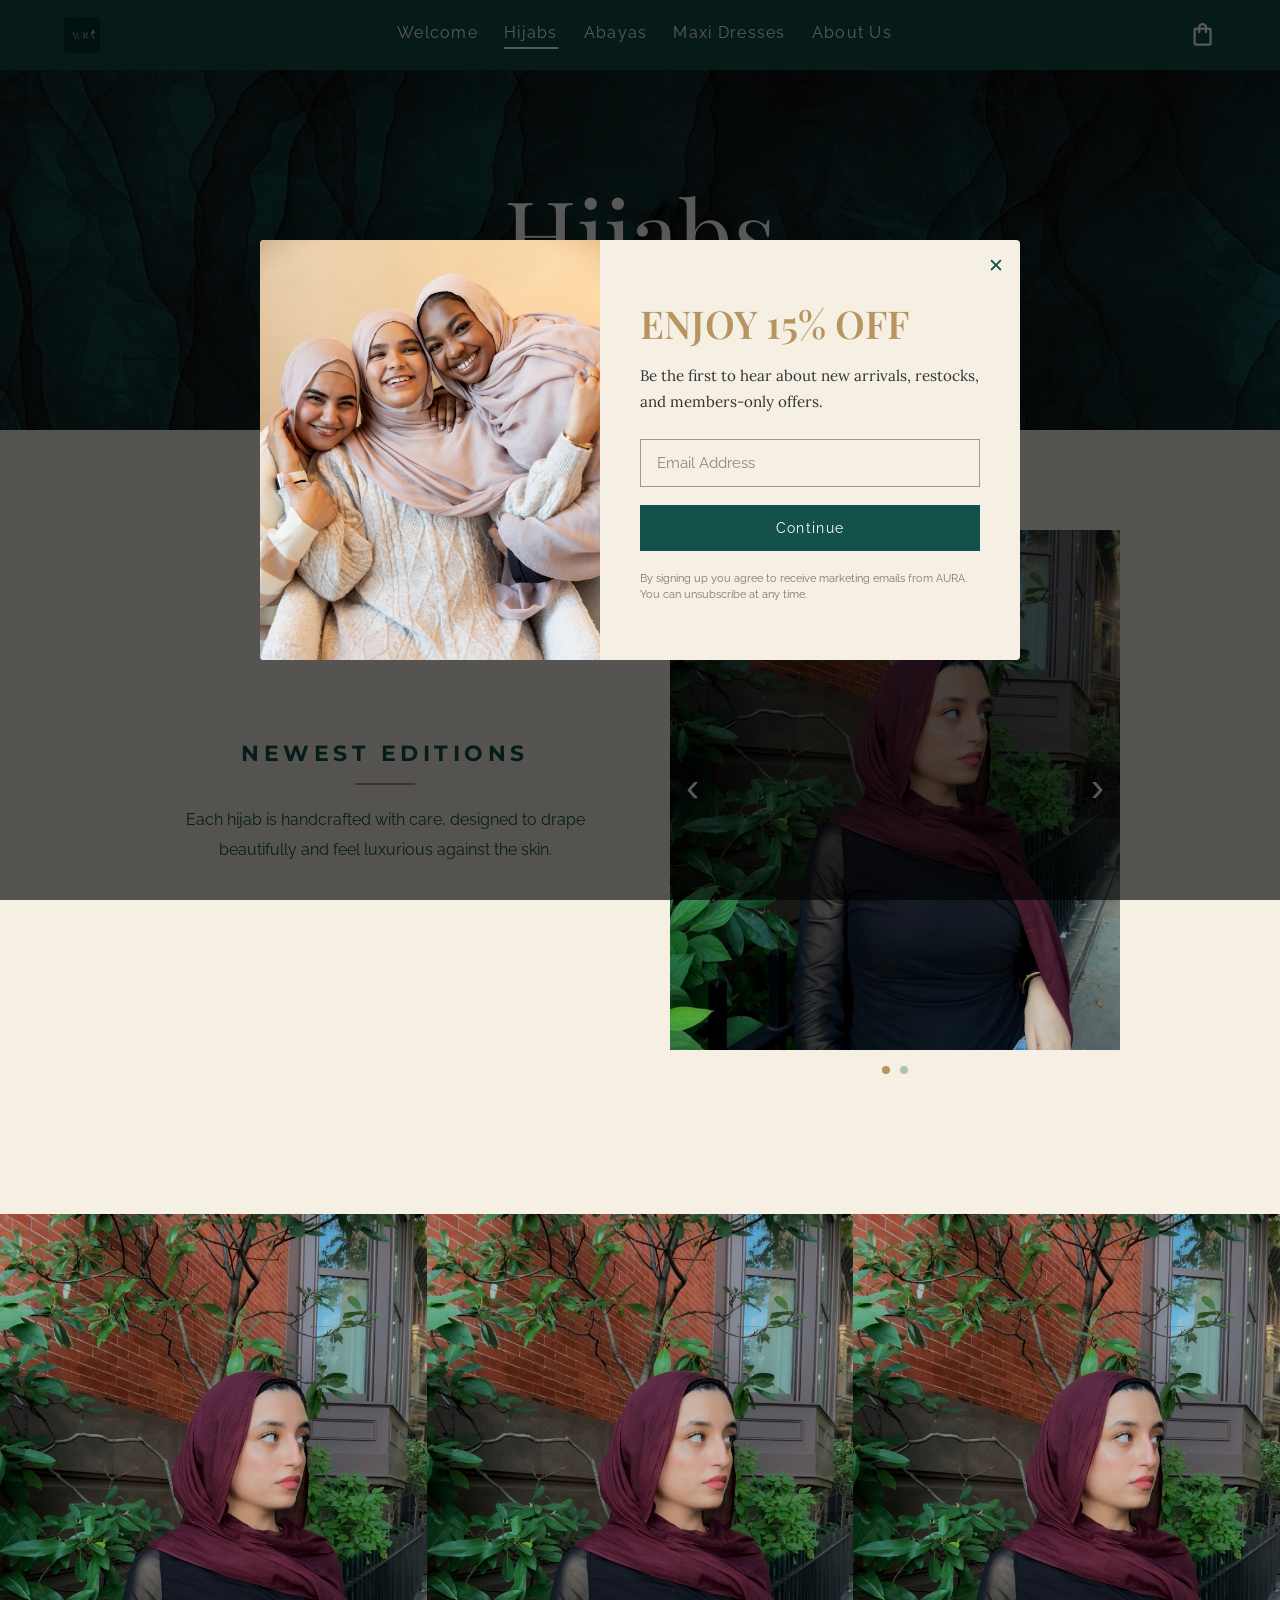
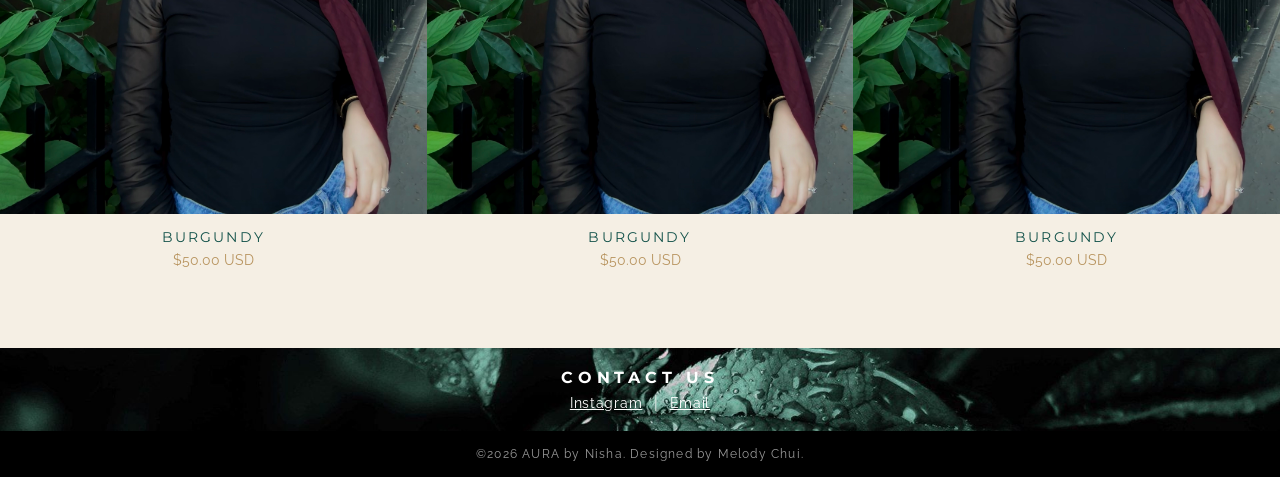
<file: hijabs.html>
<!DOCTYPE html>
<html>
  <head>
    <meta charset="UTF-8" />
    <meta name="viewport" content="width=device-width, initial-scale=1" />
    <link rel="stylesheet" type="text/css" href="./style.css" />
    <link rel="stylesheet" href="https://fonts.googleapis.com/css2?family=Material+Symbols+Outlined" />
    <link rel="icon" href="./favicon.ico" sizes="any" />
    <link rel="icon" type="image/png" href="./img/favicon.png" />
    <link rel="apple-touch-icon" href="./img/apple-touch-icon.png" />
    <title>Hijabs | AURA</title>
  </head>
  <body>

    <header>
      <div class="logo">
        <img src="./img/logo.jpeg" alt="AURA logo" class="logo-img" />
      </div>
      <nav>
        <ul id="menu">
          <li><a href="./index.html">Welcome</a></li>
          <li><a href="./hijabs.html" class="active">Hijabs</a></li>
          <li><a href="./abayas.html">Abayas</a></li>
          <li><a href="./dresses.html">Maxi Dresses</a></li>
          <li><a href="./about.html">About Us</a></li>
        </ul>
      </nav>
      <div class="header-actions">
        <button class="cart-toggle" onclick="openCart()" aria-label="Open cart">
          <span class="material-symbols-outlined">shopping_bag</span>
          <span class="cart-count">0</span>
        </button>
        <span class="hamburger" id="hamburger" onclick="toggleMenu()">&#9776;</span>
      </div>
    </header>

    <section class="page-banner">
      <h1>Hijabs</h1>
      <p class="banner-tagline">More than a Headscarf</p>
    </section>

    <section class="feature">
      <div class="feature-row">
        <div class="feature-text">
          <h2>NEWEST EDITIONS</h2>
          <p>Each hijab is handcrafted with care, designed to drape beautifully and feel luxurious against the skin.</p>
        </div>
        <div class="feature-image">
          <div class="custom-carousel" id="hijab-carousel">
            <div class="custom-carousel-track">
              <img src="./img/Hijabs/Burgundy_1.jpeg" alt="Burgundy Hijab" class="custom-carousel-slide active" />
              <img src="./img/Hijabs/Burgundy_2.jpeg" alt="Burgundy Hijab" class="custom-carousel-slide" />
              <button class="custom-carousel-prev" onclick="moveCarousel('hijab-carousel', -1)">&#8249;</button>
              <button class="custom-carousel-next" onclick="moveCarousel('hijab-carousel', 1)">&#8250;</button>
            </div>
            <div class="carousel-dots">
              <span class="carousel-dot active" onclick="goToSlide('hijab-carousel', 0)"></span>
              <span class="carousel-dot" onclick="goToSlide('hijab-carousel', 1)"></span>
            </div>
          </div>
        </div>
      </div>
    </section>

    <section class="products">
      <div class="product-grid">

        <div class="product-card" onclick="openModal('modal-hijab1')">
          <div class="product-image">
            <img src="./img/Hijabs/Burgundy_1.jpeg" alt="Burgundy Hijab" loading="lazy" />
            <div class="product-overlay">
              <p class="product-name">Burgundy</p>
              <p class="product-price">$50.00 USD</p>
              <button class="buy-btn" onclick="addToCart(event, 'Burgundy', 50)">Add to Cart</button>
            </div>
          </div>
          <p class="product-name">Burgundy</p>
          <p class="product-price">$50.00 USD</p>
        </div>

        <div class="product-card" onclick="openModal('modal-hijab1')">
          <div class="product-image">
            <img src="./img/Hijabs/Burgundy_1.jpeg" alt="Burgundy Hijab" loading="lazy" />
            <div class="product-overlay">
              <p class="product-name">Burgundy</p>
              <p class="product-price">$50.00 USD</p>
              <button class="buy-btn" onclick="addToCart(event, 'Burgundy', 50)">Add to Cart</button>
            </div>
          </div>
          <p class="product-name">Burgundy</p>
          <p class="product-price">$50.00 USD</p>
        </div>

        <div class="product-card" onclick="openModal('modal-hijab1')">
          <div class="product-image">
            <img src="./img/Hijabs/Burgundy_1.jpeg" alt="Burgundy Hijab" loading="lazy" />
            <div class="product-overlay">
              <p class="product-name">Burgundy</p>
              <p class="product-price">$50.00 USD</p>
              <button class="buy-btn" onclick="addToCart(event, 'Burgundy', 50)">Add to Cart</button>
            </div>
          </div>
          <p class="product-name">Burgundy</p>
          <p class="product-price">$50.00 USD</p>
        </div>

      </div>
    </section>

    <div class="product-modal" id="modal-hijab1">
      <div class="popup-box">
        <button class="modal-close" onclick="closeModal('modal-hijab1')">✕</button>
        <div class="popup-img-carousel" id="popup-hijab1">
          <div class="popup-img-track">
            <img src="./img/Hijabs/Burgundy_1.jpeg" alt="Burgundy 1" loading="lazy" class="popup-img-slide active" />
            <img src="./img/Hijabs/Burgundy_2.jpeg" alt="Burgundy 2" loading="lazy" class="popup-img-slide" />
          </div>
          <button class="popup-img-prev" onclick="movePopup('popup-hijab1', -1)">&#8249;</button>
          <button class="popup-img-next" onclick="movePopup('popup-hijab1', 1)">&#8250;</button>
          <div class="popup-dots">
            <span class="popup-dot active" onclick="goToPopupSlide('popup-hijab1', 0)"></span>
            <span class="popup-dot" onclick="goToPopupSlide('popup-hijab1', 1)"></span>
          </div>
        </div>
        <div class="popup-info">
          <p class="popup-name">Burgundy</p>
          <p class="popup-price">$50.00 USD</p>
          <button class="buy-btn" onclick="addToCart(event, 'Burgundy', 50)">Add to Cart</button>
        </div>
      </div>
    </div>

    <section class="contact">
      <div class="contact-text">
        <h2>CONTACT US</h2>
        <div class="contact-links">
          <a href="https://www.instagram.com/aurabynisha/">Instagram</a>
          <span>|</span>
          <a href="mailto:aurabynisha05@gmail.com">Email</a>
        </div>
      </div>
    </section>

    <footer>
      <p>©2026 AURA by Nisha. Designed by Melody Chui.</p>
    </footer>

    <script src="./app.js"></script>
  </body>
</html>
</file>
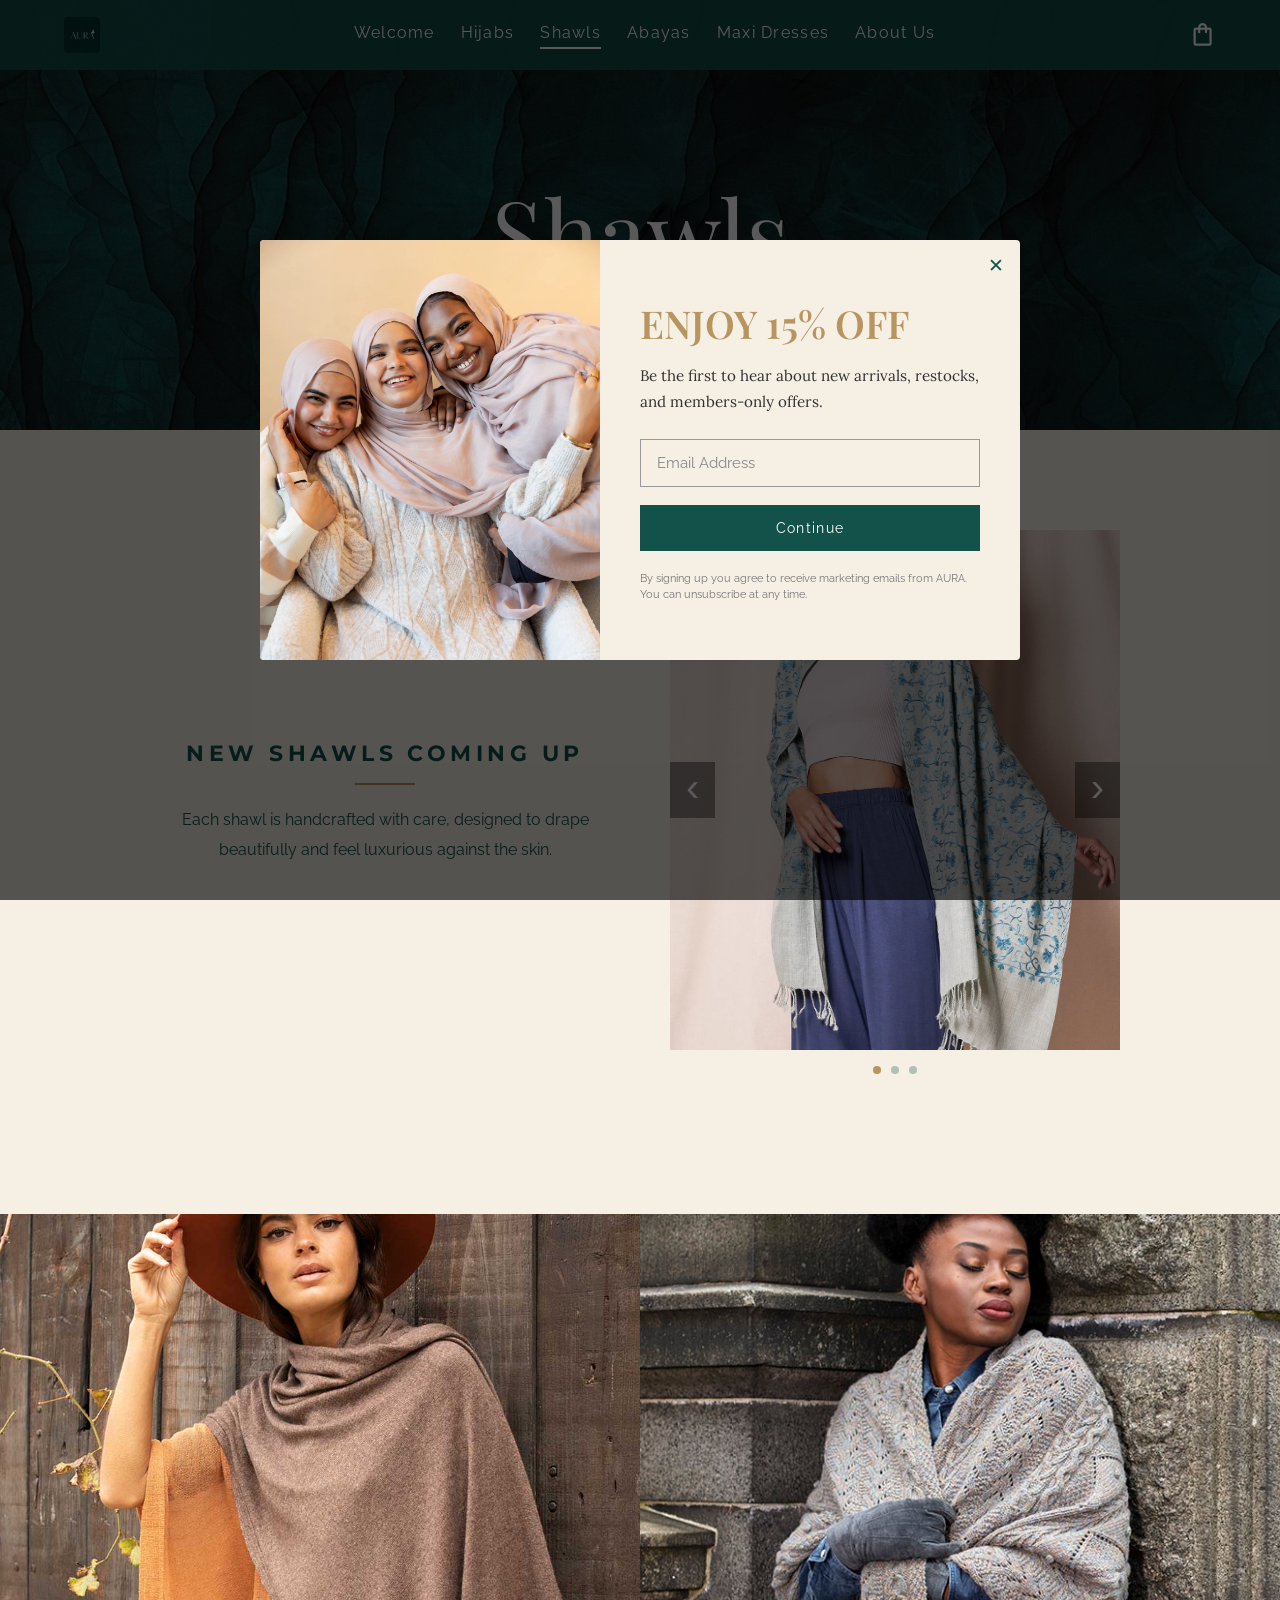
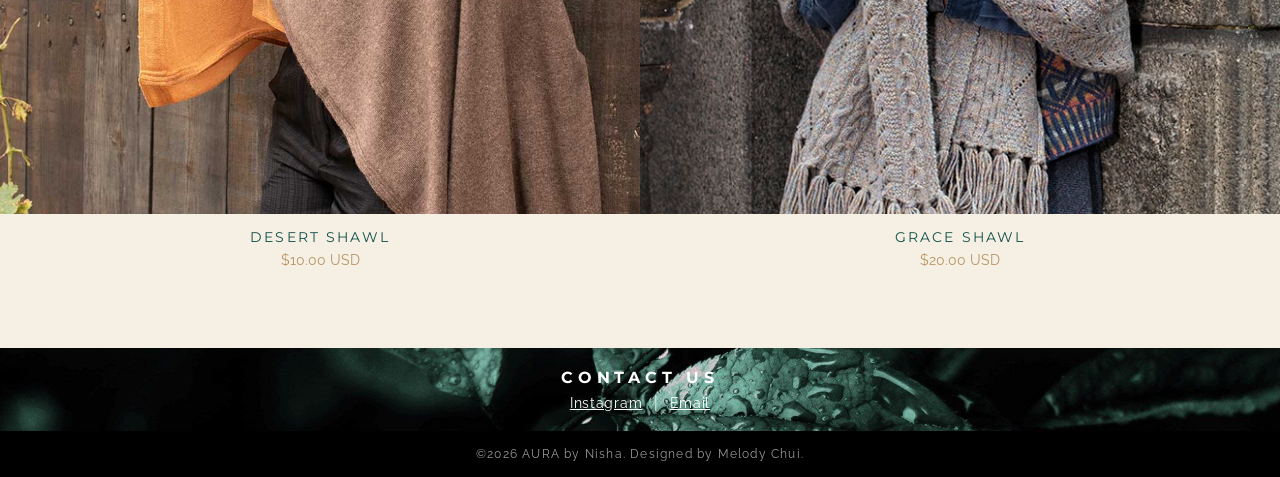
<file: shawls.html>
<!DOCTYPE html>
<html>
  <head>
    <meta charset="UTF-8" />
    <meta name="viewport" content="width=device-width, initial-scale=1" />
    <link rel="stylesheet" type="text/css" href="./style.css" />
    <link rel="stylesheet" href="https://fonts.googleapis.com/css2?family=Material+Symbols+Outlined" />
    <link rel="icon" href="./favicon.ico" sizes="any" />
    <link rel="icon" type="image/png" href="./img/favicon.png" />
    <link rel="apple-touch-icon" href="./img/apple-touch-icon.png" />
    <title>Shawls | AURA</title>
  </head>
  <body>

    <header>
      <div class="logo">
        <img src="./img/logo.jpeg" alt="AURA logo" class="logo-img" />
      </div>
      <nav>
        <ul id="menu">
          <li><a href="./index.html">Welcome</a></li>
          <li><a href="./hijabs.html">Hijabs</a></li>
          <li><a href="./shawls.html" class="active">Shawls</a></li>
          <li><a href="./abayas.html">Abayas</a></li>
          <li><a href="./dresses.html">Maxi Dresses</a></li>
          <li><a href="./about.html">About Us</a></li>
        </ul>
      </nav>
      <div class="header-actions">
        <button class="cart-toggle" onclick="openCart()" aria-label="Open cart">
          <span class="material-symbols-outlined">shopping_bag</span>
          <span class="cart-count">0</span>
        </button>
        <span class="hamburger" id="hamburger" onclick="toggleMenu()">&#9776;</span>
      </div>
    </header>

    <section class="page-banner">
      <h1>Shawls</h1>
      <p class="banner-tagline">A Reflection of Pakistani Heritage</p>
    </section>

    <section class="feature">
      <div class="feature-row">
        <div class="feature-text">
          <h2>NEW SHAWLS COMING UP</h2>
          <p>Each shawl is handcrafted with care, designed to drape beautifully and feel luxurious against the skin.</p>
        </div>
        <div class="feature-image">
          <div class="custom-carousel" id="shawl-carousel">
            <div class="custom-carousel-track">
              <img src="./img/temp/temp_shawl1.jpeg" alt="Featured Shawl" class="custom-carousel-slide active" />
              <img src="./img/temp/temp_shawl2.jpg" alt="Desert Shawl" class="custom-carousel-slide" />
              <img src="./img/temp/temp_shawl3.jpg" alt="Grace Shawl" class="custom-carousel-slide" />
              <button class="custom-carousel-prev" onclick="moveCarousel('shawl-carousel', -1)">&#8249;</button>
              <button class="custom-carousel-next" onclick="moveCarousel('shawl-carousel', 1)">&#8250;</button>
            </div>
            <div class="carousel-dots">
              <span class="carousel-dot active" onclick="goToSlide('shawl-carousel', 0)"></span>
              <span class="carousel-dot" onclick="goToSlide('shawl-carousel', 1)"></span>
              <span class="carousel-dot" onclick="goToSlide('shawl-carousel', 2)"></span>
            </div>
          </div>
        </div>
      </div>
    </section>

    <section class="products">
      <div class="product-grid">

        <div class="product-card" onclick="openModal('modal-shawl1')">
          <div class="product-image">
            <img src="./img/temp/temp_shawl2.jpg" alt="Shawl 1" loading="lazy" />
            <div class="product-overlay">
              <p class="product-name">Desert Shawl</p>
              <p class="product-price">$10.00 USD</p>
              <button class="buy-btn" onclick="addToCart(event, 'Desert Shawl', 10)">Add to Cart</button>
            </div>
          </div>
          <p class="product-name">Desert Shawl</p>
          <p class="product-price">$10.00 USD</p>
        </div>

        <div class="product-card" onclick="openModal('modal-shawl2')">
          <div class="product-image">
            <img src="./img/temp/temp_shawl3.jpg" alt="Shawl 2" loading="lazy" />
            <div class="product-overlay">
              <p class="product-name">Grace Shawl</p>
              <p class="product-price">$20.00 USD</p>
              <button class="buy-btn" onclick="addToCart(event, 'Grace Shawl', 20)">Add to Cart</button>
            </div>
          </div>
          <p class="product-name">Grace Shawl</p>
          <p class="product-price">$20.00 USD</p>
        </div>

      </div>
    </section>

    <div class="product-modal" id="modal-shawl1">
      <div class="popup-box">
        <button class="modal-close" onclick="closeModal('modal-shawl1')">✕</button>
        <div class="popup-img-carousel" id="popup-shawl1">
          <div class="popup-img-track">
            <img src="./img/temp/temp_shawl2.jpg" alt="Desert Shawl" loading="lazy" class="popup-img-slide active" />
            <img src="./img/temp/temp_shawl1_2.jpg" alt="Desert Shawl 2" loading="lazy" class="popup-img-slide" />
            <img src="./img/temp/temp_shawl1_3.jpeg" alt="Desert Shawl 3" loading="lazy" class="popup-img-slide" />
          </div>
          <button class="popup-img-prev" onclick="movePopup('popup-shawl1', -1)">&#8249;</button>
          <button class="popup-img-next" onclick="movePopup('popup-shawl1', 1)">&#8250;</button>
          <div class="popup-dots">
            <span class="popup-dot active" onclick="goToPopupSlide('popup-shawl1', 0)"></span>
            <span class="popup-dot" onclick="goToPopupSlide('popup-shawl1', 1)"></span>
            <span class="popup-dot" onclick="goToPopupSlide('popup-shawl1', 2)"></span>
          </div>
        </div>
        <div class="popup-info">
          <p class="popup-name">Desert Shawl</p>
          <p class="popup-price">$10.00 USD</p>
          <button class="buy-btn" onclick="addToCart(event, 'Desert Shawl', 10)">Add to Cart</button>
        </div>
      </div>
    </div>

    <div class="product-modal" id="modal-shawl2">
      <div class="popup-box">
        <button class="modal-close" onclick="closeModal('modal-shawl2')">✕</button>
        <div class="popup-img-carousel" id="popup-shawl2">
          <div class="popup-img-track">
            <img src="./img/temp/temp_shawl3.jpg" alt="Grace Shawl" loading="lazy" class="popup-img-slide active" />
            <img src="./img/temp/temp_shawl2_2.jpg" alt="Grace Shawl 2" loading="lazy" class="popup-img-slide" />
            <img src="./img/temp/temp_shawl2_3.jpeg" alt="Grace Shawl 3" loading="lazy" class="popup-img-slide" />
          </div>
          <button class="popup-img-prev" onclick="movePopup('popup-shawl2', -1)">&#8249;</button>
          <button class="popup-img-next" onclick="movePopup('popup-shawl2', 1)">&#8250;</button>
          <div class="popup-dots">
            <span class="popup-dot active" onclick="goToPopupSlide('popup-shawl2', 0)"></span>
            <span class="popup-dot" onclick="goToPopupSlide('popup-shawl2', 1)"></span>
            <span class="popup-dot" onclick="goToPopupSlide('popup-shawl2', 2)"></span>
          </div>
        </div>
        <div class="popup-info">
          <p class="popup-name">Grace Shawl</p>
          <p class="popup-price">$20.00 USD</p>
          <button class="buy-btn" onclick="addToCart(event, 'Grace Shawl', 20)">Add to Cart</button>
        </div>
      </div>
    </div>

    <section class="contact">
      <div class="contact-text">
        <h2>CONTACT US</h2>
        <div class="contact-links">
          <a href="https://www.instagram.com/aurabynisha/">Instagram</a>
          <span>|</span>
          <a href="mailto:aurabynisha05@gmail.com">Email</a>
        </div>
      </div>
    </section>

    <footer>
      <p>©2026 AURA by Nisha. Designed by Melody Chui.</p>
    </footer>

    <script src="./app.js"></script>
  </body>
</html>
</file>
<file: style.css>
/* --- FONTS --- */
@import url('https://fonts.googleapis.com/css2?family=Playfair+Display:ital,wght@0,400..900;1,400..900&display=swap');
@import url('https://fonts.googleapis.com/css2?family=Montserrat:ital,wght@0,100..900;1,100..900&display=swap');
@import url('https://fonts.googleapis.com/css2?family=Raleway:ital,wght@0,100..900;1,100..900&display=swap');
@import url('https://fonts.googleapis.com/css2?family=Lora:ital,wght@0,400..700;1,400..700&display=swap');

/* --- GLOBAL STYLES --- */
:root {
    --viridian: #13524a; /* original theme color — kept for banners + text */
    /* --viridian: #505B3C; */ /* forest olive */
    /* --viridian: #636B2F; */ /* olive green */
    --white: #ffffff;
    --cream: #f5efe4;      /* bright cream — content backgrounds */
    --cream-alt: #efe6d6;  /* slightly deeper cream for cards/strips */
    --gold: #b8945f;       /* gold accent */
    --gold-dark: #9c7b45;  /* gold hover */
    --font-title: 'Playfair Display', serif;
    --font-subtitle: 'Montserrat', sans-serif;
    --font-text: 'Raleway', sans-serif;
    --font-content: 'Lora', serif;
}

* {
    margin: 0;
    padding: 0;
    box-sizing: border-box;
}

body {
    color: var(--viridian);
    background: var(--cream);
    margin: 0;
    padding: 0 !important;
}

html {
    height: 100%;
    overflow-x: hidden;
}

/* --- HEADER --- */
header {
    width: 100%;
    height: 70px;
    padding: 0 5%;
    position: fixed;
    top: 0;
    left: 0;
    z-index: 100;
    display: flex;
    flex-direction: row;
    justify-content: space-between;
    align-items: center;
    background: rgba(19, 82, 74, 0.9); /* original theme color */
    /* background: rgba(80, 91, 60, 0.9); */ /* forest olive */
    /* background: rgba(99, 107, 47, 0.9); */ /* olive green */
}

.logo {
    display: flex;
    align-items: center;
    gap: 10px;
    color: var(--white);
    font-family: var(--font-text);
    font-size: 1rem;
    letter-spacing: 0.1em;
}

.logo-img {
    height: 36px;
    width: 36px;
    object-fit: cover;
    border-radius: 4px;
}

/* --- NAVIGATION BAR --- */
nav {
    display: flex;
    align-items: center;
    height: 100%;
}

nav ul {
    display: flex;
    list-style: none;
    gap: 26px;
    align-items: center;
    height: auto;
    margin: 0;
    padding: 0;
}

nav ul li {
    line-height: 1;
    display: flex;
    align-items: center;
}

nav ul li a {
    font-family: var(--font-text);
    font-size: 1rem;
    letter-spacing: 0.08em;
    color: var(--white);
    text-decoration: none;
    padding: 4px 0 6px 0;
    border-bottom: 2px solid transparent;
    transition: border-color 0.2s;
}

nav ul li a:hover {
    border-bottom-color: var(--white);
}

nav ul li a.active {
    border-bottom-color: var(--white);
}

.hamburger {
    display: none;
}

/* --- SCROLL ARROW --- */
.scroll-arrow {
    position: fixed;
    bottom: 40px;
    left: 50%;
    transform: translateX(-50%);
    color: var(--white);
    opacity: 0.75;
    cursor: pointer;
    animation: bounce 1.5s infinite;
    z-index: 50;
}

.scroll-arrow .material-symbols-outlined {
    font-size: 2.5rem;
}

/* --- HERO --- */
.hero {
    height: 100vh;
    display: flex;
    align-items: center;
    justify-content: center;
    background-image: url('./img/main_lilypads.jpg');
    background-size: cover;
    background-position: center;
    position: relative;
}

.hero::before {
    content: '';
    position: absolute;
    top: 0;
    left: 0;
    width: 100%;
    height: 100%;
    background: rgba(0, 0, 0, 0.5);
}

.hero-text {
    position: relative;
    z-index: 1;
    text-align: center;
    color: var(--white);
}

.hero-text h1 {
    font-family: var(--font-title);
    font-size: 10rem;
    font-weight: 400;
    letter-spacing: 0.05em;
}

.hero-text p {
    font-family: var(--font-subtitle);
    font-size: 1.4rem;
    letter-spacing: 0.1em;
    margin-top: 8px;
}

/* --- WELCOME --- */
.welcome {
    background-color: var(--cream);
    padding: 120px 0;
}

.welcome-text {
    width: 60%;
    margin: 0 auto;
    display: flex;
    flex-direction: column;
    gap: 24px;
}

.welcome-tagline {
    font-family: var(--font-title);
    font-size: 1.4rem;
    color: var(--gold);
}

.welcome p {
    font-family: var(--font-text);
    font-size: 1rem;
    line-height: 1.9;
    color: var(--viridian);
}

/* --- CONTACT US --- */
.contact {
    background-image: url('./img/footer_leaves.jpg');
    background-size: cover;
    background-position: center;
    padding: 20px 0;
    text-align: center;
}

.contact-text {
    width: 60%;
    margin: 0 auto;
    display: flex;
    flex-direction: column;
    gap: 6px;
    align-items: center;
}

.contact h2 {
    font-family: var(--font-subtitle);
    font-size: 1rem;
    letter-spacing: 0.3em;
    color: var(--white);
}

.contact-links {
    display: flex;
    flex-direction: row;
    gap: 12px;
    align-items: center;
}

.contact-links a {
    font-family: var(--font-text);
    font-size: 0.9rem;
    color: var(--white);
    text-decoration: underline;
    letter-spacing: 0.05em;
}

.contact-links a:hover {
    opacity: 0.7;
}

.contact-links span {
    color: var(--white);
}

/* --- BANNERS --- */
.page-banner {
    height: calc(40vh + 70px);
    padding-top: 70px;
    display: flex;
    align-items: center;
    justify-content: center;
    background-image: url('./img/items_bg.jpg');
    background-size: cover;
    background-position: center;
    margin-top: 0;
    position: relative;
}

.page-banner::before {
    content: '';
    position: absolute;
    top: 0;
    left: 0;
    width: 100%;
    height: 100%;
    background: rgba(0, 0, 0, 0.3);
}

.page-banner h1 {
    font-family: var(--font-title);
    font-size: 6rem;
    font-weight: 400;
    color: var(--white);
    position: relative;
    z-index: 1;
}

.about-banner {
    background-image: url('./img/about_bg.jpg');
}

/* --- FEATURE SECTIONS --- */
.feature {
    background-color: var(--cream);
    padding: 100px 0;
}

.feature-row {
    width: 75%;
    margin: 0 auto;
    display: flex;
    flex-direction: row;
    align-items: center;
    gap: 60px;
}

.feature-text {
    flex: 1;
    text-align: center;
}

.feature-text h2 {
    font-family: var(--font-subtitle);
    font-size: 1.4rem;
    letter-spacing: 0.2em;
    margin-bottom: 20px;
    color: var(--viridian);
    text-transform: uppercase;
}

.feature-text h2::after {
    content: '';
    display: block;
    width: 60px;
    height: 2px;
    background: var(--gold);
    margin: 16px auto 0;
}

.feature-text p {
    font-family: var(--font-text);
    font-size: 1rem;
    line-height: 1.9;
    color: var(--viridian);
}

.feature-image {
    flex: 1;
}

.feature-image img {
    width: 100%;
    height: 520px;
    object-fit: cover;
    object-position: center;
}

/* --- PRODUCT GRID DISPLAY --- */
.products {
    background-color: var(--cream);
    padding: 40px 0 80px 0;
    text-align: center;
    margin-bottom: 0;
}

.products h2 {
    font-family: var(--font-subtitle);
    font-size: 1.4rem;
    letter-spacing: 0.2em;
    color: var(--viridian);
    margin-bottom: 50px;
    text-transform: uppercase;
}

.product-grid {
    width: 100%;
    margin: 0;
    display: flex;
    flex-direction: row;
    gap: 0;
    justify-content: center;
    padding-bottom: 0;
}

.product-card {
    flex: 1;
    max-width: none;
    text-align: center;
    cursor: pointer;
}

/* Full-width single row (Maxi Dresses) */
.product-grid.grid-2x2 {
    display: flex;
    gap: 0;
    max-width: none;
    width: 100%;
}

.product-grid.grid-2x2 .product-card {
    max-width: none;
}

.product-image {
    position: relative;
    overflow: hidden;
}

.product-image img {
    width: 100%;
    height: 600px;
    object-fit: cover;
    object-position: center;
    display: block;
    transition: transform 0.4s ease;
}

.product-overlay {
    position: absolute;
    top: 0;
    left: 0;
    width: 100%;
    height: 100%;
    background: rgba(245, 239, 228, 0.92); /* translucent cream */
    display: flex;
    flex-direction: column;
    align-items: center;
    justify-content: center;
    gap: 12px;
    opacity: 0;
    transition: opacity 0.3s ease;
}

.product-card:hover .product-overlay {
    opacity: 1;
}

.product-card:hover .product-image img {
    transform: scale(1.05);
}

.product-overlay .product-name {
    font-family: var(--font-text);
    font-size: 1rem;
    letter-spacing: 0.15em;
    color: var(--viridian);
}

.product-overlay .product-price {
    font-family: var(--font-text);
    font-size: 0.9rem;
    color: var(--gold);
}

.product-name {
    font-family: var(--font-subtitle);
    font-size: 0.9rem;
    letter-spacing: 0.15em;
    color: var(--viridian);
    margin-top: 14px;
    text-transform: uppercase;
}

.product-price {
    font-family: var(--font-text);
    font-size: 0.85rem;
    color: var(--gold);
    margin-top: 6px;
}

/* --- POPUP EFFECT FOR THE IMAGE DISPLAYS --- */
.product-modal {
    display: none;
    position: fixed;
    top: 0;
    left: 0;
    width: 100%;
    height: 100%;
    background: rgba(0, 0, 0, 0.75);
    z-index: 200;
    justify-content: center;
    align-items: center;
}

.popup-box {
    background: var(--cream);
    width: 100%;
    max-width: 100%;
    height: 100%;
    max-height: 100%;
    position: relative;
    display: flex;
    flex-direction: row;
    overflow: hidden;
    border-radius: 0;
}

.popup-info {
    flex: 1;
    padding: 44px 7%;
    display: flex;
    flex-direction: column;
    align-items: flex-start;
    justify-content: center;
    gap: 22px;
    text-align: left;
    overflow-y: auto;
}

.popup-info > * {
    max-width: 460px;
    width: 100%;
}

.popup-name {
    font-family: var(--font-subtitle);
    font-size: 1.35rem;
    letter-spacing: 0.15em;
    text-transform: uppercase;
    color: var(--viridian);
}

.popup-desc {
    font-family: var(--font-content);
    font-size: 0.9rem;
    line-height: 1.8;
    color: var(--viridian);
}

.popup-price {
    font-family: var(--font-text);
    font-size: 1.05rem;
    color: var(--gold);
}

/* --- SIZE SELECTOR (product detail) --- */
.popup-sizes {
    display: flex;
    flex-direction: column;
    gap: 12px;
    width: 100%;
}

.popup-sizes .size-label {
    font-family: var(--font-subtitle);
    font-size: 0.78rem;
    letter-spacing: 0.18em;
    text-transform: uppercase;
    color: var(--viridian);
}

.size-options {
    display: flex;
    gap: 10px;
    width: 100%;
}

.size-btn {
    flex: 1 1 0;
    min-width: 44px;
    padding: 13px 0;
    background: transparent;
    border: 1px solid rgba(19, 82, 74, 0.35);
    color: var(--viridian);
    font-family: var(--font-text);
    font-size: 0.85rem;
    letter-spacing: 0.08em;
    cursor: pointer;
    transition: border-color 0.2s ease, background 0.2s ease, color 0.2s ease;
}

.size-btn:hover {
    border-color: var(--gold);
}

.size-btn.selected {
    background: var(--viridian);
    border-color: var(--viridian);
    color: var(--cream);
}

.popup-info .buy-btn {
    width: 100%;
    padding: 15px 0;
    margin-top: 6px;
    font-size: 0.9rem;
    letter-spacing: 0.15em;
}

.modal-close {
    position: absolute;
    top: 10px;
    right: 14px;
    background: transparent;
    border: none;
    color: var(--viridian);
    font-size: 1.2rem;
    cursor: pointer;
    z-index: 10;
}

.modal-close:hover {
    opacity: 0.7;
}

/* --- BUY BUTTON --- */
.buy-btn {
    margin-top: 8px;
    padding: 10px 28px;
    background: transparent;
    border: 1px solid var(--viridian);
    color: var(--viridian);
    font-family: var(--font-text);
    font-size: 0.85rem;
    letter-spacing: 0.1em;
    cursor: pointer;
    transition: background 0.2s ease, color 0.2s ease;
}

.buy-btn:hover {
    background: var(--viridian);
    color: var(--cream);
}

/* --- ABOUT CREATOR SECTION --- */
.creator {
    background-color: var(--cream);
    padding: 140px 0 100px 0;
}

.creator-row {
    width: 65%;
    margin: 0 auto;
    display: flex;
    flex-direction: row;
    align-items: center;
    gap: 60px;
}

.creator-row img {
    width: 280px;
    height: 320px;
    object-fit: cover;
    flex-shrink: 0;
}

.creator-text h2 {
    font-family: var(--font-subtitle);
    font-size: 1rem;
    letter-spacing: 0.2em;
    text-transform: uppercase;
    color: var(--viridian);
    margin-bottom: 32px;
}

.creator-text p {
    font-family: var(--font-text);
    font-size: 1rem;
    line-height: 1.9;
    color: var(--viridian);
}

/* --- MISSION SECTION --- */
.mission {
    background-color: var(--cream);
    padding: 120px 0;
}

.mission-text {
    width: 55%;
    margin: 0 auto;
    display: flex;
    flex-direction: column;
    gap: 24px;
    text-align: left;
}

.mission-text h2 {
    font-family: var(--font-subtitle);
    font-size: 1rem;
    letter-spacing: 0.2em;
    text-transform: uppercase;
    color: var(--viridian);
    margin-bottom: 10px;
}

.mission-text p {
    font-family: var(--font-text);
    font-size: 1rem;
    line-height: 1.9;
    color: var(--viridian);
}

/* --- FEEDBACK FORM SECTION --- */
.feedback {
    background-color: var(--cream);
    padding: 80px 0 160px 0;
    text-align: center;
}

.feedback-text {
    width: 50%;
    margin: 0 auto;
    display: flex;
    flex-direction: column;
    gap: 16px;
}

.feedback-text h2 {
    font-family: var(--font-subtitle);
    font-size: 1rem;
    letter-spacing: 0.2em;
    text-transform: uppercase;
    color: var(--viridian);
}

.feedback-text p {
    font-family: var(--font-text);
    font-size: 0.9rem;
    color: var(--viridian);
}

.feedback-text form {
    display: flex;
    flex-direction: column;
    gap: 12px;
}

.feedback-text input,
.feedback-text textarea {
    background: transparent;
    border: 1px solid rgba(19, 82, 74, 0.4);
    color: var(--viridian);
    font-family: var(--font-text);
    font-size: 0.9rem;
    padding: 12px 16px;
    outline: none;
    width: 100%;
}

.feedback-text input:focus,
.feedback-text textarea:focus {
    border-color: var(--gold);
}

.feedback-text input::placeholder,
.feedback-text textarea::placeholder {
    color: rgba(19, 82, 74, 0.5);
}

.feedback-text textarea {
    resize: vertical;
}

.feedback-thanks {
    display: none;
    font-family: var(--font-content);
    font-size: 1.05rem;
    color: var(--viridian);
    padding: 20px 0;
}

/* --- CUSTOM CAROUSEL --- */
.custom-carousel {
    position: relative;
    width: 100%;
    overflow: visible;
    display: flex;
    flex-direction: column;
}

.custom-carousel-track {
    position: relative;
    width: 100%;
    height: 520px;
    overflow: hidden;
}

.custom-carousel-slide {
    position: absolute;
    top: 0;
    left: 0;
    width: 100%;
    height: 100%;
    object-fit: cover;
    object-position: center;
    opacity: 0;
    transition: opacity 0.8s ease;
}

.custom-carousel-slide.active {
    opacity: 1;
}

.custom-carousel-prev,
.custom-carousel-next {
    position: absolute;
    top: 50%;
    transform: translateY(-50%);
    background: rgba(0, 0, 0, 0.4);
    border: none;
    color: var(--white);
    font-size: 2.5rem;
    padding: 5px 16px 11px 16px;
    cursor: pointer;
    z-index: 10;
    transition: background 0.2s;
    line-height: 1;
    display: flex;
    align-items: center;
    justify-content: center;
}

.custom-carousel-prev:hover,
.custom-carousel-next:hover {
    background: rgba(0, 0, 0, 0.7);
}

.custom-carousel-prev { left: 0; }
.custom-carousel-next { right: 0; }

.carousel-dots {
    display: flex;
    justify-content: center;
    gap: 10px;
    margin-top: 16px;
}

.carousel-dot {
    width: 8px;
    height: 8px;
    border-radius: 50%;
    background: rgba(19, 82, 74, 0.3);
    cursor: pointer;
    transition: background 0.3s;
}

.carousel-dot.active {
    background: var(--gold);
}

/* --- POPUP IMAGE CAROUSEL --- */
.popup-img-carousel {
    position: relative;
    flex: 1;
    min-width: 0;
    display: flex;
    flex-direction: column;
    height: 100%;
}

.popup-img-track {
    position: relative;
    width: 100%;
    flex: 1;
    min-height: 0;
    overflow: hidden;
}

.popup-img-slide {
    position: absolute;
    top: 0;
    left: 0;
    width: 100%;
    height: 100%;
    object-fit: cover;
    object-position: center;
    opacity: 0;
}

.popup-img-slide.active {
    opacity: 1;
}

.popup-img-prev,
.popup-img-next {
    display: none;
}

.popup-img-prev {
    padding: 4px 12px 14px 12px;
    left: 0;
}

.popup-img-next {
    padding: 6px 12px 12px 12px;
    right: 0;
}

.popup-img-prev:hover,
.popup-img-next:hover {
    background: rgba(0, 0, 0, 0.65);
}

.popup-dots {
    display: none;
}

/* --- STATIC IMAGE THUMBNAILS (feature + product galleries) --- */
.thumbs {
    display: flex;
    gap: 8px;
    padding: 14px 12px;
    background: var(--cream);
    justify-content: center;
    flex-wrap: wrap;
    flex-shrink: 0;
}

.thumbs .thumb {
    width: 58px;
    height: 74px;
    object-fit: cover;
    object-position: center;
    cursor: pointer;
    border: 2px solid transparent;
    opacity: 0.55;
    transition: opacity 0.2s ease, border-color 0.2s ease;
    flex: 0 0 auto;
}

.thumbs .thumb:hover {
    opacity: 1;
}

.thumbs .thumb.active {
    opacity: 1;
    border-color: var(--gold);
}

.popup-dot {
    width: 8px;
    height: 8px;
    border-radius: 50%;
    background: rgba(19, 82, 74, 0.3);
    cursor: pointer;
    transition: background 0.3s;
}

.popup-dot.active {
    background: var(--gold);
}

/* --- FOOTER --- */
footer {
    background-color: #000000;
    padding: 16px 0;
    text-align: center;
    margin: 0;
}

footer p {
    font-family: var(--font-text);
    font-size: 0.75rem;
    letter-spacing: 0.1em;
    color: rgba(255, 255, 255, 0.6);
}

/* --- MEDIA QUERIES --- */
/* --- PHONE (max 768px) --- */
@media screen and (max-width: 768px) {
    .hamburger {
        display: block;
        font-size: 2rem;
        color: var(--white);
        cursor: pointer;
        z-index: 300;
        position: relative;
    }

    nav ul {
        display: none;
        flex-direction: column;
        gap: 32px;
        position: fixed;
        top: 0;
        right: -100%;
        width: 55%;
        height: 100%;
        background: rgba(19, 82, 74, 0.92); /* original theme color */
        /* background: rgba(80, 91, 60, 0.92); */ /* forest olive */
        /* background: rgba(99, 107, 47, 0.92); */ /* olive green */
        padding: 100px 30px;
        z-index: 200;
        transition: right 0.3s ease;
        align-items: flex-start;
    }

    nav ul.show {
        display: flex;
        right: 0;
    }

    nav ul li a {
        font-size: 1rem;
        letter-spacing: 0.1em;
        text-align: left;
    }

    /* --- Header --- */
    header {
        padding: 0 4%;
    }

    /* --- Hero --- */
    .hero-text h1 {
        font-size: 6rem;
    }

    .hero-text p {
        font-size: 0.85rem;
        letter-spacing: 0.15em;
    }

    /* --- Welcome --- */
    .welcome {
        padding: 80px 0;
    }

    .welcome-text {
        width: 88%;
    }

    /* --- Page Banner --- */
    .page-banner {
        height: calc(30vh + 70px);
        padding-top: 70px;
    }

    .page-banner h1 {
        font-size: 4rem;
    }

    /* --- Feature Section --- */
    .feature {
        padding: 60px 0;
    }

    .feature-row {
        width: 88%;
        flex-direction: column;
        gap: 30px;
    }

    .feature-image {
        width: 100%;
        height: auto;
    }

    .feature-image img {
        height: 440px;
    }

    /* --- Carousel --- */
    .custom-carousel {
        width: 100%;
        overflow: visible;
    }

    .custom-carousel-track {
        width: 100%;
        height: 440px;
        overflow: hidden;
    }

    /* --- Products Grid --- */
    .products {
        padding: 60px 0;
    }

    .product-grid {
        width: 100%;
        flex-direction: column;
        align-items: center;
    }

    .product-grid.grid-2x2 {
        flex-direction: column;
        width: 100%;
    }

    .product-card {
        width: 100%;
        max-width: 100%;
    }

    .product-image img {
        height: 520px;
    }

    /* --- Creator Section --- */
    .creator {
        padding: 60px 0;
    }

    .creator-row {
        width: 88%;
        flex-direction: column;
        gap: 30px;
        text-align: center;
    }

    .creator-row img {
        width: 200px;
        height: 240px;
    }

    /* --- Mission Section --- */
    .mission {
        padding: 60px 0 80px 0;
    }

    .mission-text {
        width: 88%;
    }

    /* --- Feedback Form --- */
    .feedback {
        padding: 60px 0 100px 0;
    }

    .feedback-text {
        width: 88%;
    }

    /* --- Contact --- */
    .contact-text {
        width: 88%;
    }
}

/* --- TABLET (768px to 1024px) --- */
@media screen and (min-width: 768px) and (max-width: 1024px) {
    nav ul {
        gap: 24px;
    }

    .welcome-text {
        width: 78%;
    }

    .feature-row {
        width: 88%;
        gap: 40px;
    }

    .feature-image img {
        height: 460px;
    }

    .feature {
        padding: 60px 0;
    }

    .product-grid {
        width: 100%;
        gap: 0;
    }

    .product-image img {
        height: 520px;
    }

    .creator-row {
        width: 85%;
        gap: 40px;
    }

    .creator-row img {
        width: 220px;
        height: 260px;
    }

    .mission-text {
        width: 78%;
    }

    .feedback-text {
        width: 70%;
    }

    .contact-text {
        width: 78%;
    }

    .custom-carousel-track {
        height: 460px;
    }
}

/* --- KEYFRAME ANIMATIONS --- */
@keyframes bounce {
    0%, 100% { transform: translateX(-50%) translateY(0); }
    50% { transform: translateX(-50%) translateY(8px); }
}

/* =========================================================
   HEADER ACTIONS (cart + hamburger)
   ========================================================= */
.header-actions {
    display: flex;
    align-items: center;
    gap: 18px;
}

.cart-toggle {
    position: relative;
    background: transparent;
    border: none;
    color: var(--white);
    cursor: pointer;
    display: flex;
    align-items: center;
    padding: 0;
    line-height: 1;
}

.cart-toggle .material-symbols-outlined {
    font-size: 1.7rem;
}

.cart-toggle:hover {
    opacity: 0.75;
}

.cart-count {
    position: absolute;
    top: -7px;
    right: -9px;
    min-width: 17px;
    height: 17px;
    padding: 0 4px;
    border-radius: 50%;
    background: var(--white);
    color: var(--viridian);
    font-family: var(--font-text);
    font-size: 0.65rem;
    font-weight: 600;
    display: none;
    align-items: center;
    justify-content: center;
    line-height: 1;
}

/* =========================================================
   BANNER TAGLINE
   ========================================================= */
.page-banner {
    flex-direction: column;
    gap: 10px;
    text-align: center;
}

.banner-tagline {
    font-family: var(--font-subtitle);
    font-size: 1.4rem;
    color: var(--white);
    letter-spacing: 0.1em;
    position: relative;
    z-index: 1;
}

/* =========================================================
   SHOPPING CART DRAWER
   ========================================================= */
.cart-overlay {
    position: fixed;
    inset: 0;
    background: rgba(0, 0, 0, 0.5);
    z-index: 250;
    opacity: 0;
    visibility: hidden;
    transition: opacity 0.3s ease, visibility 0.3s ease;
}

.cart-overlay.show {
    opacity: 1;
    visibility: visible;
}

.cart-drawer {
    position: fixed;
    top: 0;
    right: -440px;
    width: 400px;
    max-width: 90%;
    height: 100%;
    background: var(--cream);
    z-index: 260;
    display: flex;
    flex-direction: column;
    transition: right 0.35s ease;
    box-shadow: -6px 0 24px rgba(0, 0, 0, 0.25);
}

.cart-drawer.show {
    right: 0;
}

.cart-header {
    display: flex;
    align-items: center;
    justify-content: space-between;
    padding: 24px;
    border-bottom: 1px solid rgba(19, 82, 74, 0.2);
}

.cart-header h2 {
    font-family: var(--font-subtitle);
    font-size: 1rem;
    letter-spacing: 0.2em;
    text-transform: uppercase;
    color: var(--viridian);
}

.cart-close {
    background: transparent;
    border: none;
    color: var(--viridian);
    font-size: 1.2rem;
    cursor: pointer;
}

.cart-close:hover { opacity: 0.7; }

.cart-items {
    flex: 1;
    overflow-y: auto;
    padding: 12px 24px;
}

.cart-empty {
    font-family: var(--font-text);
    font-size: 0.9rem;
    color: rgba(19, 82, 74, 0.65);
    text-align: center;
    padding: 40px 0;
}

.cart-item {
    display: flex;
    flex-direction: column;
    gap: 8px;
    padding: 18px 0;
    border-bottom: 1px solid rgba(19, 82, 74, 0.14);
}

.cart-item-name {
    font-family: var(--font-subtitle);
    font-size: 0.85rem;
    letter-spacing: 0.1em;
    text-transform: uppercase;
    color: var(--viridian);
}

.cart-item-price {
    font-family: var(--font-text);
    font-size: 0.8rem;
    color: var(--gold);
    margin-top: 4px;
}

.cart-item-controls {
    display: flex;
    align-items: center;
    gap: 10px;
}

.qty-btn {
    width: 26px;
    height: 26px;
    background: transparent;
    border: 1px solid var(--viridian);
    color: var(--viridian);
    font-size: 0.9rem;
    cursor: pointer;
    line-height: 1;
    transition: background 0.2s, color 0.2s;
}

.qty-btn:hover {
    background: var(--viridian);
    color: var(--cream);
}

.cart-item-qty {
    font-family: var(--font-text);
    font-size: 0.9rem;
    min-width: 20px;
    text-align: center;
    color: var(--viridian);
}

.cart-item-remove {
    margin-left: auto;
    background: transparent;
    border: none;
    color: rgba(19, 82, 74, 0.6);
    font-family: var(--font-text);
    font-size: 0.75rem;
    letter-spacing: 0.05em;
    text-decoration: underline;
    cursor: pointer;
}

.cart-item-remove:hover { color: var(--viridian); }

.cart-footer {
    padding: 20px 24px 28px 24px;
    border-top: 1px solid rgba(19, 82, 74, 0.2);
}

.cart-total-row {
    display: flex;
    justify-content: space-between;
    font-family: var(--font-subtitle);
    font-size: 0.95rem;
    letter-spacing: 0.1em;
    text-transform: uppercase;
    color: var(--viridian);
    margin-bottom: 18px;
}

.cart-checkout {
    width: 100%;
    margin-top: 0;
    padding: 14px 0;
}

.cart-note {
    font-family: var(--font-text);
    font-size: 0.72rem;
    color: rgba(19, 82, 74, 0.55);
    text-align: center;
    margin-top: 12px;
}

/* =========================================================
   WELCOME SIGNUP POPUP
   ========================================================= */
.signup-overlay {
    position: fixed;
    inset: 0;
    background: rgba(0, 0, 0, 0.65);
    z-index: 300;
    display: flex;
    align-items: center;
    justify-content: center;
    padding: 20px;
    opacity: 0;
    visibility: hidden;
    transition: opacity 0.35s ease, visibility 0.35s ease;
}

.signup-overlay.show {
    opacity: 1;
    visibility: visible;
}

.signup-box {
    position: relative;
    display: flex;
    width: 760px;
    max-width: 100%;
    max-height: 92vh;
    background: var(--cream);
    overflow: hidden;
    border-radius: 4px;
}

.signup-image {
    flex: 1;
    background-image: url('./img/temp_hijab_main.jpeg');
    background-size: cover;
    background-position: center;
    min-height: 420px;
}

.signup-content {
    flex: 1;
    padding: 48px 40px;
    display: flex;
    flex-direction: column;
    justify-content: center;
    color: var(--viridian);
}

.signup-close {
    position: absolute;
    top: 14px;
    right: 16px;
    background: transparent;
    border: none;
    color: var(--viridian);
    font-size: 1.2rem;
    cursor: pointer;
    z-index: 2;
}

.signup-close:hover { opacity: 0.6; }

.signup-heading {
    font-family: var(--font-title);
    font-size: 2.4rem;
    font-weight: 600;
    color: var(--gold);
    margin-bottom: 14px;
}

.signup-sub {
    font-family: var(--font-content);
    font-size: 0.95rem;
    line-height: 1.7;
    color: #333;
    margin-bottom: 24px;
}

#signup-form {
    display: flex;
    flex-direction: column;
    gap: 14px;
}

#signup-form input {
    border: 1px solid #999;
    background: transparent;
    color: var(--viridian);
    font-family: var(--font-text);
    font-size: 0.95rem;
    padding: 14px 16px;
    outline: none;
    width: 100%;
}

#signup-form input::placeholder { color: #888; }

.signup-submit {
    background: var(--viridian);
    color: var(--white);
    border: 1px solid var(--viridian);
    padding: 14px 0;
    width: 100%;
    margin-top: 4px;
}

.signup-submit:hover {
    background: transparent;
    color: var(--viridian);
}

.signup-fine {
    font-family: var(--font-text);
    font-size: 0.68rem;
    line-height: 1.5;
    color: #777;
    margin-top: 6px;
}

.signup-thanks {
    display: none;
    text-align: center;
}

.signup-thanks-title {
    font-family: var(--font-title);
    font-size: 1.4rem;
    color: var(--viridian);
    margin-bottom: 12px;
}

.signup-thanks p {
    font-family: var(--font-content);
    font-size: 0.95rem;
    line-height: 1.7;
    color: #333;
}

/* =========================================================
   RESPONSIVE — new components
   ========================================================= */
@media screen and (max-width: 768px) {
    .banner-tagline {
        font-size: 1.05rem;
        padding: 0 20px;
    }

    .signup-box {
        flex-direction: column;
        max-width: 400px;
    }

    .signup-image {
        display: none;
    }

    .signup-content {
        padding: 44px 28px 32px 28px;
    }

    .signup-heading {
        font-size: 2rem;
    }

    .cart-drawer {
        width: 340px;
    }

    /* --- Product detail popup (full-screen, stacked) --- */
    .popup-box {
        flex-direction: column;
        width: 100%;
        height: 100%;
        max-height: 100%;
        overflow-y: auto;
    }

    .popup-img-carousel {
        flex: none;
        width: 100%;
        height: auto;
    }

    .popup-img-track {
        height: 56vh;
        flex: none;
    }

    .popup-info {
        align-items: center;
        text-align: center;
        padding: 28px 24px 40px;
    }

    .popup-info > * {
        max-width: 420px;
    }

    .size-options {
        justify-content: center;
    }
}

@media screen and (min-width: 768px) and (max-width: 1024px) {
    .banner-tagline {
        font-size: 1.2rem;
    }

    nav ul {
        gap: 18px;
    }

    nav ul li a {
        font-size: 0.92rem;
    }
}
</file>
